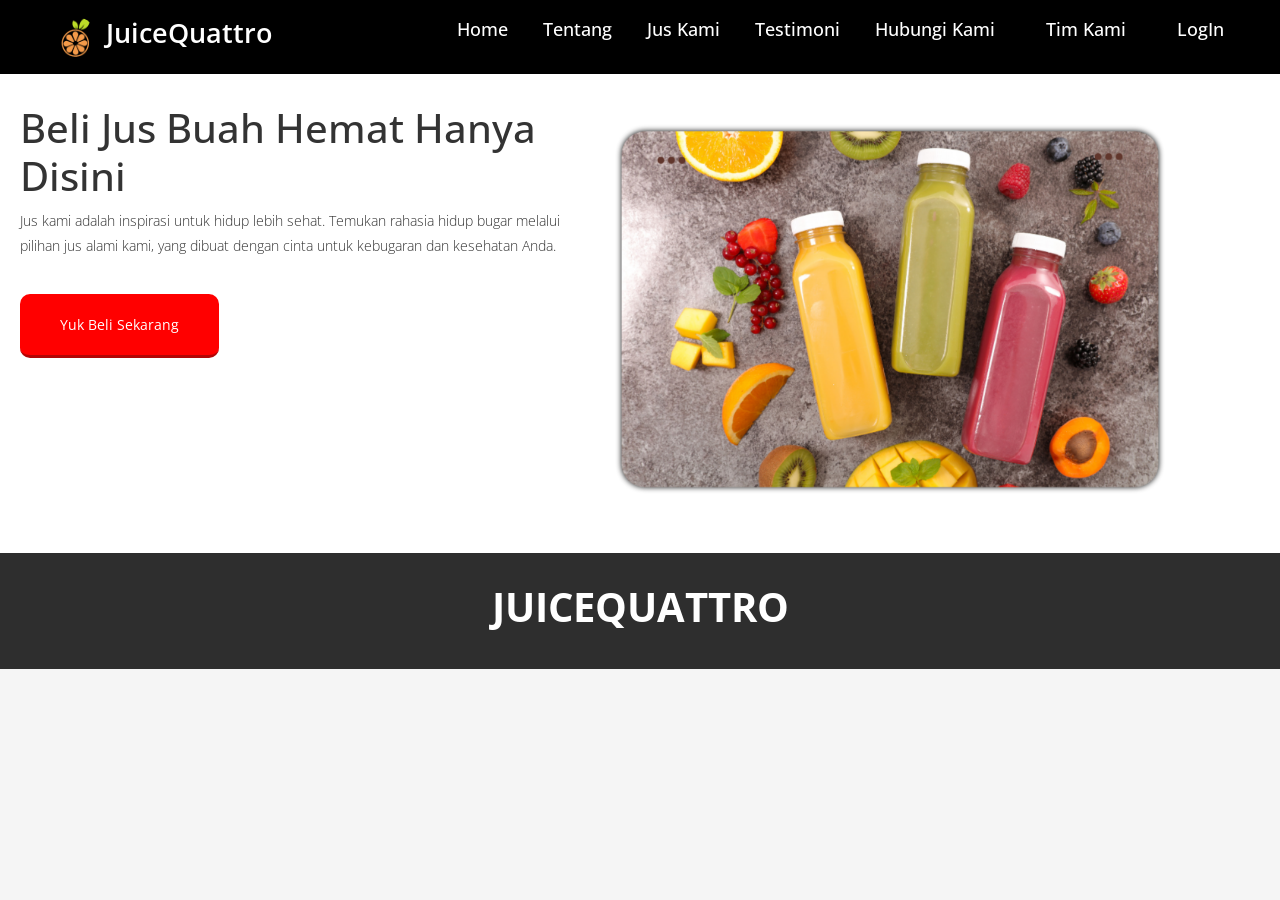
<file: index.html>
<!DOCTYPE html>
<html lang="en">
<head>
    <meta charset="UTF-8">
    <meta name="viewport" content="width=device-width, initial-scale=1.0">
    <title>Juicequattro</title>
    
    
    
    <!-- Google Fonts Link For Icons -->
    <link rel="stylesheet" href="https://fonts.googleapis.com/css2?family=Material+Symbols+Rounded:opsz,wght,FILL,GRAD@48,400,0,0">
    <link rel="stylesheet" href="style.css">
    <script src="script.js" defer></script>
    
    
    
    <link href="https://fonts.googleapis.com/css2?family=Merriweather:wght@300;400;700;900&display=swap" rel="stylesheet">
    <link rel="stylesheet" href="css/styles.css">
  <!-- slider stylesheet -->
  <link rel="stylesheet" type="text/css" href="https://cdnjs.cloudflare.com/ajax/libs/OwlCarousel2/2.1.3/assets/owl.carousel.min.css" />

  <!-- bootstrap core css -->
  <link rel="stylesheet" type="text/css" href="css/bootstrap.css" />

  <!-- fonts style -->
  <link href="https://fonts.googleapis.com/css?family=Baloo+Chettan|Dosis:400,600,700|Poppins:400,600,700&display=swap" rel="stylesheet" />
  <link href="css/style.css" rel="stylesheet" />
  <!-- responsive style -->
  <link href="css/responsive.css" rel="stylesheet" />
  
</head>
<body>
    <header>
        <nav class="navbar">
            <span class="hamburger-btn material-symbols-rounded">menu</span>
            <a href="#" class="logo">
                <img src="images/logo.png " alt="logo">
                <h2>JuiceQuattro</h2>
            </a>
            <ul class="links">
                <span class="close-btn material-symbols-rounded">close</span>
                <li><a href="index.html">Home</a></li>
                <li><a href="about.html">Tentang</a></li>
                <li><a href="juskami.html">Jus Kami</a></li>
                <li><a href="testimonial.html">Testimoni</a></li>
                <li><a href="hubungikami.html">Hubungi Kami</a></li>
                <li class="nav-item">
                  <a class="nav-link" href="tim.html">Tim Kami</a>
                  <li><a href="login.html">LogIn</a></li>
                </li>
            </ul>
            
        </nav>
    </header>

    <!-- Hero -->
    <div class="hero">
        <div class="wrapper">
            <div class="hero-text">
                <h2>Beli Jus Buah Hemat Hanya Disini</h2>
                <p>Jus kami adalah inspirasi untuk hidup lebih sehat. Temukan rahasia hidup bugar melalui pilihan jus alami kami, yang dibuat dengan cinta untuk kebugaran dan kesehatan Anda.</p>
                <a href="juskami.html">Yuk Beli Sekarang</a>
            </div>
            <div class="hero-image">
                <img src="images/about-img2.jpg" alt="">
            </div>
        </div>
    </div>
    <!-- End Hero -->    
    
    <!-- info section -->
  <section class="info_section layout_padding">
    <div class="container">
      <div class="info_logo">
        <h2>
          JuiceQuattro
        </h2>
      </div>
      <div class="info_contact">
  </section>

    <div class="form-popup">
        <span class="close-btn material-symbols-rounded">close</span>
    </div>
    
    
</body>
</html>
</file>
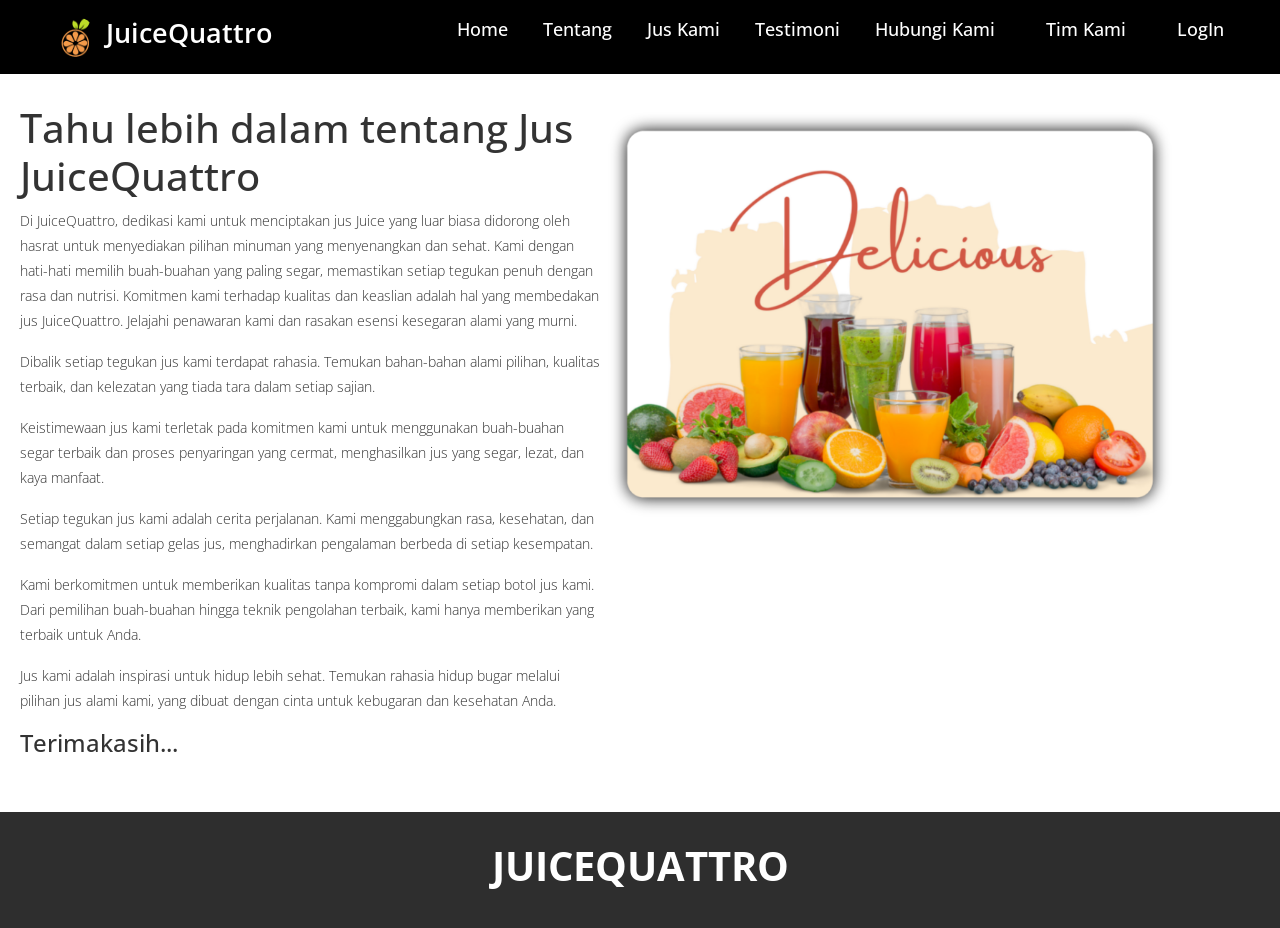
<file: about.html>
<!DOCTYPE html>
<html lang="en">
<head>
    <meta charset="UTF-8">
    <meta name="viewport" content="width=device-width, initial-scale=1.0">
    <title>Toko Jus buah Super Hemat</title>
    
    <!-- Google Fonts Link For Icons -->
    <link rel="stylesheet" href="https://fonts.googleapis.com/css2?family=Material+Symbols+Rounded:opsz,wght,FILL,GRAD@48,400,0,0">
    <link rel="stylesheet" href="style.css">
    <script src="script.js" defer></script>
    
    <link href="https://fonts.googleapis.com/css2?family=Merriweather:wght@300;400;700;900&display=swap" rel="stylesheet">
    <link rel="stylesheet" href="css/styles.css">
  <!-- slider stylesheet -->
  <link rel="stylesheet" type="text/css" href="https://cdnjs.cloudflare.com/ajax/libs/OwlCarousel2/2.1.3/assets/owl.carousel.min.css" />

  <!-- bootstrap core css -->
  <link rel="stylesheet" type="text/css" href="css/bootstrap.css" />

  <!-- fonts style -->
  <link href="https://fonts.googleapis.com/css?family=Baloo+Chettan|Dosis:400,600,700|Poppins:400,600,700&display=swap" rel="stylesheet" />
  <link href="css/style.css" rel="stylesheet" />
  <!-- responsive style -->
  <link href="css/responsive.css" rel="stylesheet" />
  
</head>
<body>
    <!-- Header -->
    <header>
        <nav class="navbar">
            <span class="hamburger-btn material-symbols-rounded">menu</span>
            <a href="#" class="logo">
                <img src="images/logo.png " alt="logo">
                <h2>JuiceQuattro</h2>
            </a>
            <ul class="links">
                <span class="close-btn material-symbols-rounded">close</span>
                <li><a href="index.html">Home</a></li>
                <li><a href="about.html">Tentang</a></li>
                <li><a href="juskami.html">Jus Kami</a></li>
                <li><a href="testimonial.html">Testimoni</a></li>
                <li><a href="hubungikami.html">Hubungi Kami</a></li>
                <li class="nav-item">
                  <a class="nav-link" href="tim.html">Tim Kami</a>
                  <li><a href="login.html">LogIn</a></li>
                </li>
            </ul>
            
        </nav>
    </header>
    <!-- Header -->
    <!-- Hero -->
    <div class="hero">
        <div class="wrapper">
            <div class="hero-text">
                <h2>Tahu lebih dalam tentang Jus JuiceQuattro</h2>
                <p>Di JuiceQuattro, dedikasi kami untuk menciptakan jus Juice yang luar biasa didorong oleh hasrat untuk menyediakan pilihan minuman yang menyenangkan dan sehat. Kami dengan hati-hati memilih buah-buahan yang paling segar, memastikan setiap tegukan penuh dengan rasa dan nutrisi. Komitmen kami terhadap kualitas dan keaslian adalah hal yang membedakan jus JuiceQuattro. Jelajahi penawaran kami dan rasakan esensi kesegaran alami yang murni.</p>
                <p>Dibalik setiap tegukan jus kami terdapat rahasia. Temukan bahan-bahan alami pilihan, kualitas terbaik, dan kelezatan yang tiada tara dalam setiap sajian.</p>            
			<p>Keistimewaan jus kami terletak pada komitmen kami untuk menggunakan buah-buahan segar terbaik dan proses penyaringan yang cermat, menghasilkan jus yang segar, lezat, dan kaya manfaat.</p>
            <p>Setiap tegukan jus kami adalah cerita perjalanan. Kami menggabungkan rasa, kesehatan, dan semangat dalam setiap gelas jus, menghadirkan pengalaman berbeda di setiap kesempatan.</p>
            <p>Kami berkomitmen untuk memberikan kualitas tanpa kompromi dalam setiap botol jus kami. Dari pemilihan buah-buahan hingga teknik pengolahan terbaik, kami hanya memberikan yang terbaik untuk Anda.</p>
            <p>Jus kami adalah inspirasi untuk hidup lebih sehat. Temukan rahasia hidup bugar melalui pilihan jus alami kami, yang dibuat dengan cinta untuk kebugaran dan kesehatan Anda.</p>
             <p><h4>Terimakasih...</h4></p>
            </div>
            <div class="hero-image">
                <img src="images/about-img.jpg" alt="">
            </div>
        </div>
    </div>
    
   
			
    <!-- info section -->
  <section class="info_section layout_padding">
    <div class="container">
      <div class="info_logo">
        <h2>
          JuiceQuattro
        </h2>
      </div>
     </div>
     
     <div class="form-popup">
        <span class="close-btn material-symbols-rounded">close</span>
    </div>
     
</body>
</html>
</file>
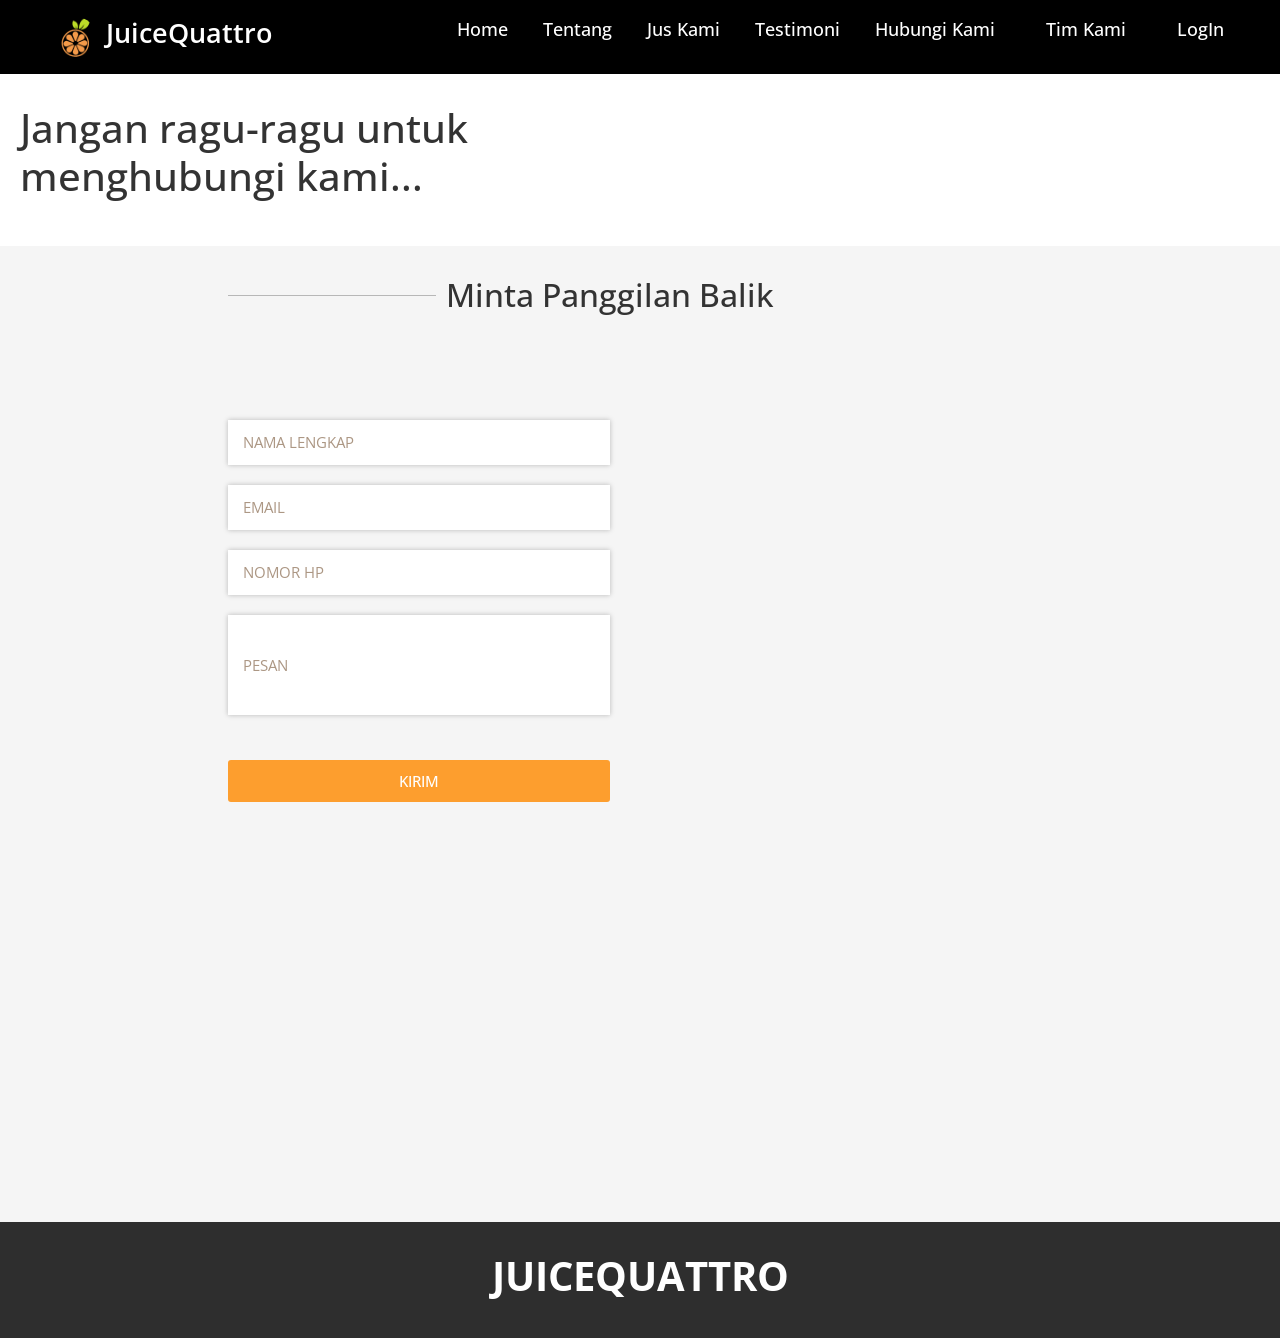
<file: hubungikami.html>
<!DOCTYPE html>
<html lang="en">
<head>
    <meta charset="UTF-8">
    <meta name="viewport" content="width=device-width, initial-scale=1.0">
    <title>Toko Jus buah Super Hemat</title>
    
    <!-- Google Fonts Link For Icons -->
    <link rel="stylesheet" href="https://fonts.googleapis.com/css2?family=Material+Symbols+Rounded:opsz,wght,FILL,GRAD@48,400,0,0">
    <link rel="stylesheet" href="style.css">
    <script src="script.js" defer></script>
    
    <link href="https://fonts.googleapis.com/css2?family=Merriweather:wght@300;400;700;900&display=swap" rel="stylesheet">
    <link rel="stylesheet" href="css/styles.css">
  <!-- slider stylesheet -->
  <link rel="stylesheet" type="text/css" href="https://cdnjs.cloudflare.com/ajax/libs/OwlCarousel2/2.1.3/assets/owl.carousel.min.css" />

  <!-- bootstrap core css -->
  <link rel="stylesheet" type="text/css" href="css/bootstrap.css" />

  <!-- fonts style -->
  <link href="https://fonts.googleapis.com/css?family=Baloo+Chettan|Dosis:400,600,700|Poppins:400,600,700&display=swap" rel="stylesheet" />
  <link href="css/style.css" rel="stylesheet" />
  <!-- responsive style -->
  <link href="css/responsive.css" rel="stylesheet" />
  
</head>
<body>
    <!-- Header -->
    <header>
        <nav class="navbar">
            <span class="hamburger-btn material-symbols-rounded">menu</span>
            <a href="#" class="logo">
                <img src="images/logo.png " alt="logo">
                <h2>JuiceQuattro</h2>
            </a>
            <ul class="links">
                <span class="close-btn material-symbols-rounded">close</span>
                <li><a href="index.html">Home</a></li>
                <li><a href="about.html">Tentang</a></li>
                <li><a href="juskami.html">Jus Kami</a></li>
                <li><a href="testimonial.html">Testimoni</a></li>
                <li><a href="hubungikami.html">Hubungi Kami</a></li>
                <li class="nav-item">
                  <a class="nav-link" href="tim.html">Tim Kami</a>
                  <li><a href="login.html">LogIn</a></li>
                </li>
            </ul>
            
        </nav>
    </header>
    <!-- Header -->
    <!-- Hero -->
    <div class="hero">
        <div class="wrapper">
            <div class="hero-text">
                <h2>Jangan ragu-ragu untuk menghubungi kami...</h2>

            </div>
        </div>
    </div>
    <!-- End Hero -->    
  <!-- contact section -->
  <section class="contact_section layout_padding">
    <div class="container-fluid">
      <div class="row">
        <div class="offset-lg-2 col-md-10 offset-md-1">
          <div class="heading_container">
            <hr>
            <h2>
              Minta Panggilan Balik
            </h2>
          </div>
        </div>
      </div>

      <div class="layout_padding2-top">
        <div class="row">
          <div class="col-lg-4 offset-lg-2 col-md-5 offset-md-1">
            <form action="">
              <div class="contact_form-container">
                <div>
                  <div>
                    <input type="text" placeholder="Nama Lengkap" />
                  </div>
                  <div>
                    <input type="email" placeholder="Email" />
                  </div>
                  <div>
                    <input type="text" placeholder="Nomor HP" />
                  </div>
                  <div>
                    <input type="text" class="message_input" placeholder="Pesan" />
                  </div>
                  
                    <button type="submit">
                      Kirim
                    </button>
                  </div>
                </div>
              </div>
            </form>
          </div>
          <div class="col-md-6 px-0">
            <div class="map_container">
              <div class="map-responsive">
                <iframe src="https://www.google.com/maps/embed/v1/place?key=AIzaSyAbLHcTdqG1ghdbXNpt-g42yH7xBcWUC14&q=Universitas+Klabat" width="600" height="300" frameborder="0" style="border:0; width: 100%; height:100%" allowfullscreen></iframe>
              </div>
            </div>
          </div>
        </div>
      </div>
    </div>
  </section>
  <!-- end contact section -->
  
    <!-- info section -->
  <section class="info_section layout_padding">
    <div class="container">
      <div class="info_logo">
        <h2>
          JuiceQuattro
        </h2>
      </div>
     </div>
     
     
     <div class="form-popup">
        <span class="close-btn material-symbols-rounded">close</span>
    </div>

</body>
</html>
</file>
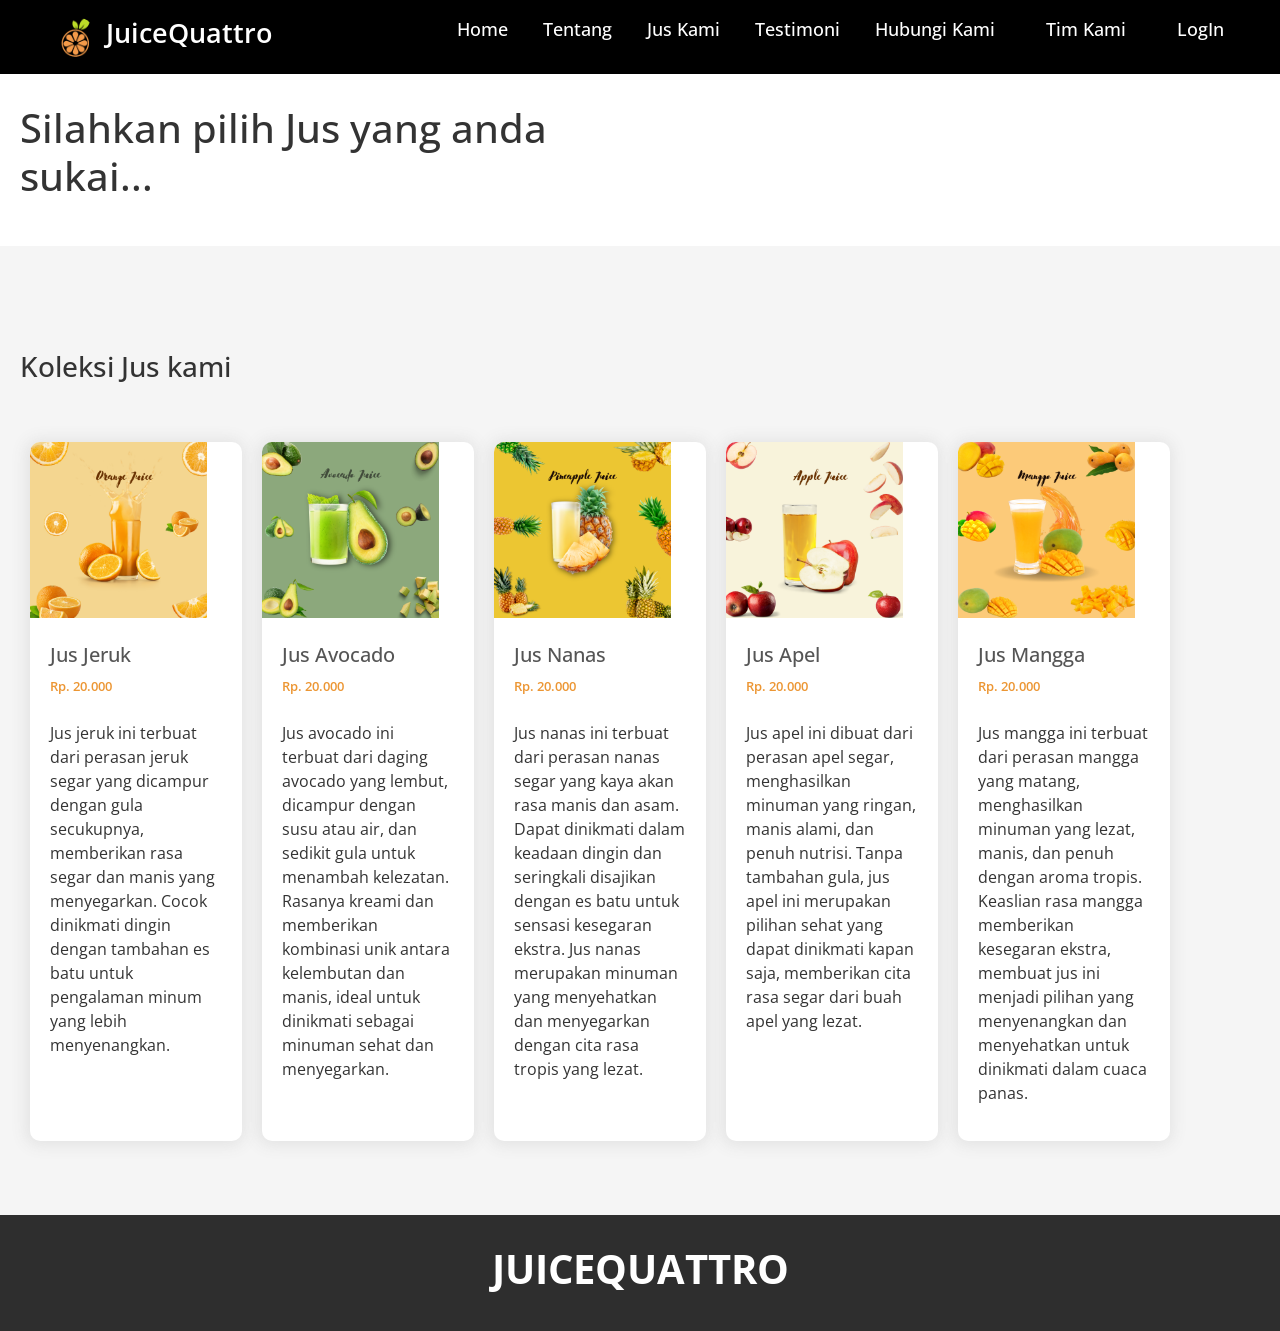
<file: juskami.html>
<!DOCTYPE html>
<html lang="en">
<head>
    <meta charset="UTF-8">
    <meta name="viewport" content="width=device-width, initial-scale=1.0">
    <title>Toko Jus buah Super Hemat</title>
    
    <!-- Google Fonts Link For Icons -->
    <link rel="stylesheet" href="https://fonts.googleapis.com/css2?family=Material+Symbols+Rounded:opsz,wght,FILL,GRAD@48,400,0,0">
    <link rel="stylesheet" href="style.css">
    <script src="script.js" defer></script>
    
    <link href="https://fonts.googleapis.com/css2?family=Merriweather:wght@300;400;700;900&display=swap" rel="stylesheet">
    <link rel="stylesheet" href="css/styles.css">
  <!-- slider stylesheet -->
  <link rel="stylesheet" type="text/css" href="https://cdnjs.cloudflare.com/ajax/libs/OwlCarousel2/2.1.3/assets/owl.carousel.min.css" />

  <!-- bootstrap core css -->
  <link rel="stylesheet" type="text/css" href="css/bootstrap.css" />

  <!-- fonts style -->
  <link href="https://fonts.googleapis.com/css?family=Baloo+Chettan|Dosis:400,600,700|Poppins:400,600,700&display=swap" rel="stylesheet" />
  <link href="css/style.css" rel="stylesheet" />
  <!-- responsive style -->
  <link href="css/responsive.css" rel="stylesheet" />
  
</head>
<body>
    <!-- Header -->
    <header>
        <nav class="navbar">
            <span class="hamburger-btn material-symbols-rounded">menu</span>
            <a href="#" class="logo">
                <img src="images/logo.png " alt="logo">
                <h2>JuiceQuattro</h2>
            </a>
            <ul class="links">
                <span class="close-btn material-symbols-rounded">close</span>
                <li><a href="index.html">Home</a></li>
                <li><a href="about.html">Tentang</a></li>
                <li><a href="juskami.html">Jus Kami</a></li>
                <li><a href="testimonial.html">Testimoni</a></li>
                <li><a href="hubungikami.html">Hubungi Kami</a></li>
                <li class="nav-item">
                  <a class="nav-link" href="tim.html">Tim Kami</a>
                  <li><a href="login.html">LogIn</a></li>
                </li>
            </ul>
            
        </nav>
    </header>
    <!-- Header -->
    <!-- Hero -->
    <div class="hero">
        <div class="wrapper">
            <div class="hero-text">
                <h2>Silahkan pilih Jus yang anda sukai...</h2>

            </div>
        </div>
    </div>
    <!-- End Hero -->    
    <!-- Catalog -->
    <div class="catalog">
        <div class="wrapper">
            <h3>Koleksi Jus kami</h3>
        </div>
        <div class="wrapper">
            <div class="catalog-item">
                <img src="images/f-1.jpg" alt="">
                <div class="desc">
                    <div class="title">
                        <h5>Jus Jeruk</h5>
                    </div>
                    <div class="price">
                        Rp. 20.000
                    </div>
                    <p></br>Jus jeruk ini terbuat dari perasan jeruk segar yang dicampur dengan gula secukupnya, memberikan rasa segar dan manis yang menyegarkan. Cocok dinikmati dingin dengan tambahan es batu untuk pengalaman minum yang lebih menyenangkan.</p>
                </div>
                
            </div>
            <div class="catalog-item">
                <img src="images/f-2.jpg" alt="">
                <div class="desc">
                    <div class="title">
                        <h5>Jus Avocado</h5>
                    </div>
                    <div class="price">
                        Rp. 20.000
                    </div>
                    <p></br>Jus avocado ini terbuat dari daging avocado yang lembut, dicampur dengan susu atau air, dan sedikit gula untuk menambah kelezatan. Rasanya kreami dan memberikan kombinasi unik antara kelembutan dan manis, ideal untuk dinikmati sebagai minuman sehat dan menyegarkan.</p>
                </div>
                
            </div>
            <div class="catalog-item">
                <img src="images/f-3.jpg" alt="">
                <div class="desc">
                    <div class="title">
                        <h5>Jus Nanas</h5>
                    </div>
                    <div class="price">
                        Rp. 20.000
                    </div>
                    <p></br>Jus nanas ini terbuat dari perasan nanas segar yang kaya akan rasa manis dan asam. Dapat dinikmati dalam keadaan dingin dan seringkali disajikan dengan es batu untuk sensasi kesegaran ekstra. Jus nanas merupakan minuman yang menyehatkan dan menyegarkan dengan cita rasa tropis yang lezat.</p>
                </div>
                
            </div>
            <div class="catalog-item">
                <img src="images/f-4.jpg" alt="">
                <div class="desc">
                    <div class="title">
                        <h5>Jus Apel</h5>
                    </div>
                    <div class="price">
                        Rp. 20.000
                    </div>
                    <p></br>Jus apel ini dibuat dari perasan apel segar, menghasilkan minuman yang ringan, manis alami, dan penuh nutrisi. Tanpa tambahan gula, jus apel ini merupakan pilihan sehat yang dapat dinikmati kapan saja, memberikan cita rasa segar dari buah apel yang lezat.</p>
                </div>
                
            </div>
            <div class="catalog-item">
                <img src="images/f-5.jpg" alt="">
                <div class="desc">
                    <div class="title">
                        <h5>Jus Mangga</h5>
                    </div>
                    <div class="price">
                        Rp. 20.000
                    </div>
                    <p></br>Jus mangga ini terbuat dari perasan mangga yang matang, menghasilkan minuman yang lezat, manis, dan penuh dengan aroma tropis. Keaslian rasa mangga memberikan kesegaran ekstra, membuat jus ini menjadi pilihan yang menyenangkan dan menyehatkan untuk dinikmati dalam cuaca panas.</p>
                </div>
                
            </div>
        </div>
    </div>
    <!-- info section -->
  <section class="info_section layout_padding">
    <div class="container">
      <div class="info_logo">
        <h2>
          JuiceQuattro
        </h2>
      </div>
     </div>
     
     <div class="form-popup">
        <span class="close-btn material-symbols-rounded">close</span>
    </div>
    


</body>
</html>
</file>
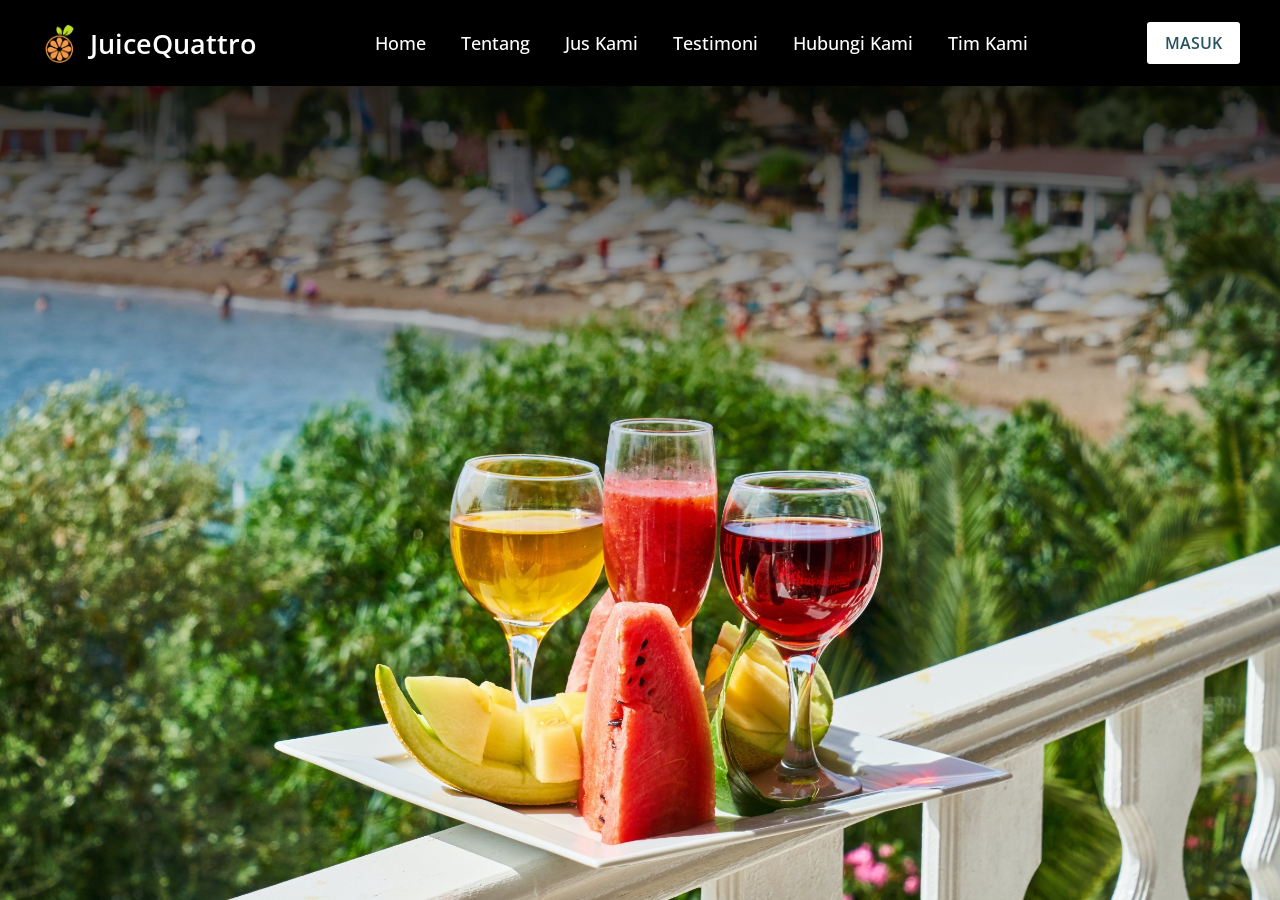
<file: login.html>
<!DOCTYPE html>
<html lang="en">
<head>
    <meta charset="UTF-8">
    <meta name="viewport" content="width=device-width, initial-scale=1.0">
    <title>Toko Jus buah Super Hemat</title>
    <!-- Google Fonts Link For Icons -->
    <link rel="stylesheet" href="https://fonts.googleapis.com/css2?family=Material+Symbols+Rounded:opsz,wght,FILL,GRAD@48,400,0,0">
    <link rel="stylesheet" href="style.css">
    <script src="script.js" defer></script>
</head>
<body>
    <header>
        <nav class="navbar">
            <span class="hamburger-btn material-symbols-rounded">menu</span>
            <a href="#" class="logo">
                <img src="images/logo.png " alt="logo">
                <h2>JuiceQuattro</h2>
            </a>
            <ul class="links">
                <span class="close-btn material-symbols-rounded">close</span>
                <li><a href="index.html">Home</a></li>
                <li><a href="about.html">Tentang</a></li>
                <li><a href="juskami.html">Jus Kami</a></li>
                <li><a href="testimonial.html">Testimoni</a></li>
                <li><a href="hubungikami.html">Hubungi Kami</a></li>
                <li class="nav-item">
                  <a class="nav-link" href="tim.html">Tim Kami</a>
                </li>
            </ul>
            <button class="login-btn">MASUK</button>
        </nav>
    </header>

    <div class="blur-bg-overlay"></div>
    <div class="form-popup">
        <span class="close-btn material-symbols-rounded">close</span>
        <div class="form-box login">
            <div class="form-details">
                <h2>Selamat datang kembali</h2>
                <p>Silakan masuk menggunakan informasi pribadi Anda untuk tetap terhubung dengan kami.</p>
            </div>
            <div class="form-content">
                <h2>MASUK</h2>
                <form action="#">
                    <div class="input-field">
                        <input type="text" required>
                        <label>Email</label>
                    </div>
                    <div class="input-field">
                        <input type="password" required>
                        <label>Kata sandi</label>
                    </div>
                    <a href="#" class="forgot-pass-link">Lupa Kata Sandi?</a>
                    <button type="submit">Masuk</button>
                </form>
                <div class="bottom-link">
                    Tidak memiliki akun?
                    <a href="#" id="signup-link">Daftar</a>
                </div>
            </div>
        </div>
        <div class="form-box signup">
            <div class="form-details">
                <h2>Buat Akun</h2>
                <p>Untuk menjadi bagian dari komunitas kami, silakan mendaftar menggunakan informasi pribadi Anda.</p>
            </div>
            <div class="form-content">
                <h2>DAFTAR</h2>
                <form action="#">
                    <div class="input-field">
                        <input type="text" required>
                        <label>Masukan Email Anda</label>
                    </div>
                    <div class="input-field">
                        <input type="password" required>
                        <label>Buat Kata sandi</label>
                    </div>
                    <div class="policy-text">
                        <input type="checkbox" id="policy">
                        <label for="policy">
                            Saya setuju
                            <a href="#" class="option">Syarat & Ketentuan</a>
                        </label>
                    </div>
                    <button type="submit">Daftar</button>
                </form>
                <div class="bottom-link">
                    Sudah mempunyai Akun? 
                    <a href="#" id="login-link">Masuk</a>
                </div>
            </div>
        </div>
    </div>
</body>
</html>
</file>
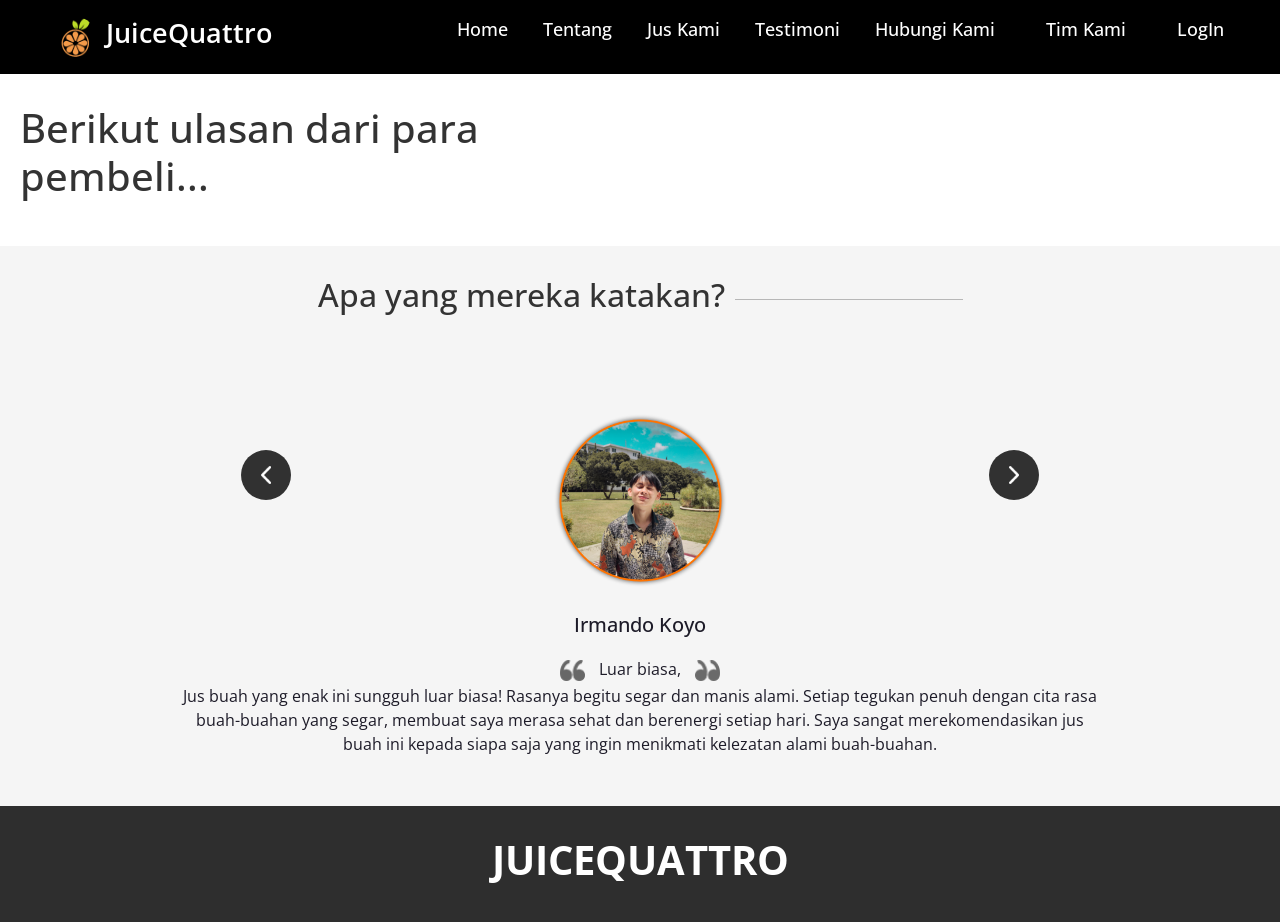
<file: testimonial.html>
<!DOCTYPE html>
<html>

<head>
  <!-- Basic -->
  <meta charset="utf-8" />
  <meta http-equiv="X-UA-Compatible" content="IE=edge" />
  <!-- Mobile Metas -->
  <meta name="viewport" content="width=device-width, initial-scale=1, shrink-to-fit=no" />
  <!-- Site Metas -->
  <meta name="keywords" content="" />
  <meta name="description" content="" />
  <meta name="author" content="" />

    <title>Toko Jus buah Super Hemat</title>
    
    
    <!-- Google Fonts Link For Icons -->
    <link rel="stylesheet" href="https://fonts.googleapis.com/css2?family=Material+Symbols+Rounded:opsz,wght,FILL,GRAD@48,400,0,0">
    <link rel="stylesheet" href="style.css">
    <script src="script.js" defer></script>
    
    
    <link href="https://fonts.googleapis.com/css2?family=Merriweather:wght@300;400;700;900&display=swap" rel="stylesheet">
    <link rel="stylesheet" href="css/styles.css">
  <!-- slider stylesheet -->
  <link rel="stylesheet" type="text/css" href="https://cdnjs.cloudflare.com/ajax/libs/OwlCarousel2/2.1.3/assets/owl.carousel.min.css" />

  <!-- bootstrap core css -->
  <link rel="stylesheet" type="text/css" href="css/bootstrap.css" />

  <!-- fonts style -->
  <link href="https://fonts.googleapis.com/css?family=Baloo+Chettan|Dosis:400,600,700|Poppins:400,600,700&display=swap" rel="stylesheet" />
  <link href="css/style.css" rel="stylesheet" />
  <!-- responsive style -->
  <link href="css/responsive.css" rel="stylesheet" />





</head>
<body>
    <!-- Header -->
    <header>
        <nav class="navbar">
            <span class="hamburger-btn material-symbols-rounded">menu</span>
            <a href="#" class="logo">
                <img src="images/logo.png " alt="logo">
                <h2>JuiceQuattro</h2>
            </a>
            <ul class="links">
                <span class="close-btn material-symbols-rounded">close</span>
                <li><a href="index.html">Home</a></li>
                <li><a href="about.html">Tentang</a></li>
                <li><a href="juskami.html">Jus Kami</a></li>
                <li><a href="testimonial.html">Testimoni</a></li>
                <li><a href="hubungikami.html">Hubungi Kami</a></li>
                <li class="nav-item">
                  <a class="nav-link" href="tim.html">Tim Kami</a>
                  <li><a href="login.html">LogIn</a></li>
                </li>
            </ul>
            
        </nav>
    </header>
    <!-- Header -->
    <!-- Hero -->
    <div class="hero">
        <div class="wrapper">
            <div class="hero-text">
                <h2>Berikut ulasan dari para pembeli...</h2>

            </div>
        </div>
    </div>
    <!-- End Hero -->
  <!-- client section -->

  <section class="client_section layout_padding">
    <div class="container ">
      <div class="heading_container">
        <h2>
          Apa yang mereka katakan?
        </h2>
        <hr>
      </div>
      <div id="carouselExample2Controls" class="carousel slide" data-ride="carousel">
        <div class="carousel-inner">
          <div class="carousel-item active">
            <div class="client_container layout_padding-top">
              <div class="img-box">
                <img src="images/client-img.png" alt="">
              </div>
              <div class="detail-box">
                <h5>
                  Irmando Koyo
                </h5>
                <p>
                  <img src="images/left-quote.png" alt="">
                  <span>
                    Luar biasa,
                  </span>
                  <img src="images/right-quote.png" alt=""> <br>
                  Jus buah yang enak ini sungguh luar biasa! Rasanya begitu segar dan manis alami. Setiap tegukan penuh dengan cita rasa buah-buahan yang segar, membuat saya merasa sehat dan berenergi setiap hari. Saya sangat merekomendasikan jus buah ini kepada siapa saja yang ingin menikmati kelezatan alami buah-buahan.
                </p>
              </div>
            </div>
          </div>
          <div class="carousel-item">
            <div class="client_container layout_padding-top">
              <div class="img-box">
                <img src="images/client-img2.png" alt="">
              </div>
              <div class="detail-box">
                <h5>
                  Clifford Noya
                </h5>
                <p>
                  <img src="images/left-quote.png" alt="">
                  <span>
                    Saya terkesan,
                  </span>
                  <img src="images/right-quote.png" alt=""> <br>
                 Saya baru saja mencoba jus buah ini dan saya benar-benar terkesan. Rasanya begitu autentik, seperti meminum buah-buahan langsung dari pohonnya. Jus ini juga terasa begitu menyegarkan, membuatnya menjadi pilihan terbaik untuk memulai pagi saya. Saya akan terus membeli jus buah ini!
                </p>
              </div>
            </div>
          </div>
                    <div class="carousel-item">
            <div class="client_container layout_padding-top">
              <div class="img-box">
                <img src="images/client-img3.png" alt="">
              </div>
              <div class="detail-box">
                <h5>
                  Relin Taebenu
                </h5>
                <p>
                  <img src="images/left-quote.png" alt="">
                  <span>
                    Pilihan terbaik,
                  </span>
                  <img src="images/right-quote.png" alt=""> <br>
                  Jus buah ini adalah pilihan terbaik bagi mereka yang peduli akan kesehatan. Rasanya tidak hanya lezat, tetapi juga penuh dengan nutrisi alami. Saya merasa lebih sehat dan bersemangat setiap hari sejak mulai mengonsumsi jus buah ini secara teratur. Sangat direkomendasikan!
                </p>
              </div>
            </div>
          </div>
                    <div class="carousel-item">
            <div class="client_container layout_padding-top">
              <div class="img-box">
                <img src="images/client-img4.png" alt="">
              </div>
              <div class="detail-box">
                <h5>
                  Brilliant Tumbel
                </h5>
                <p>
                  <img src="images/left-quote.png" alt="">
                  <span>
                    Pesta buah-btuahan,
                  </span>
                  <img src="images/right-quote.png" alt=""> <br>
                  Rasanya seperti pesta buah-buahan di setiap tegukan! Jus buah ini menggabungkan berbagai buah-buahan dengan sempurna untuk menciptakan rasa yang luar biasa. Saya tidak pernah bosan dengan rasanya yang segar dan manis. Ini adalah jus buah terbaik yang pernah saya coba!
                </p>
              </div>
            </div>
          </div>
          <div class="carousel-item">
            <div class="client_container layout_padding-top">
              <div class="img-box">
                <img src="images/client-img5.png" alt="">
              </div>
              <div class="detail-box">
                <h5>
                  Riska Banga Sulu
                </h5>
                <p>
                  <img src="images/left-quote.png" alt="">
                  <span>
                    Alami dan sehat,
                  </span>
                  <img src="images/right-quote.png" alt=""> <br>
                  Saya sangat menyukai jus buah ini karena rasanya yang alami dan bebas dari tambahan gula. Ini adalah pilihan terbaik untuk mereka yang ingin menikmati kelezatan buah-buahan tanpa khawatir akan kandungan gula berlebih. Saya sudah mencoba banyak jus buah, dan ini benar-benar yang terbaik dalam hal rasa dan kesehatan.
                </p>
              </div>
            </div>
          </div>
        </div>
        <a class="carousel-control-prev" href="#carouselExample2Controls" role="button" data-slide="prev">
          <span class="sr-only">Previous</span>
        </a>
        <a class="carousel-control-next" href="#carouselExample2Controls" role="button" data-slide="next">
          <span class="sr-only">Next</span>
        </a>
      </div>

    </div>
  </section>

  <!-- end client section -->  

    <!-- info section -->
  <section class="info_section layout_padding">
    <div class="container">
      <div class="info_logo">
        <h2>
          JuiceQuattro
        </h2>
      </div>
     </div>
   </section>
   
   <div class="form-popup">
        <span class="close-btn material-symbols-rounded">close</span>
    </div>
     
  <script type="text/javascript" src="js/jquery-3.4.1.min.js"></script>
  <script type="text/javascript" src="js/bootstrap.js"></script>
  <script type="text/javascript" src="js/custom.js"></script>
  

</body>
</html>
</file>
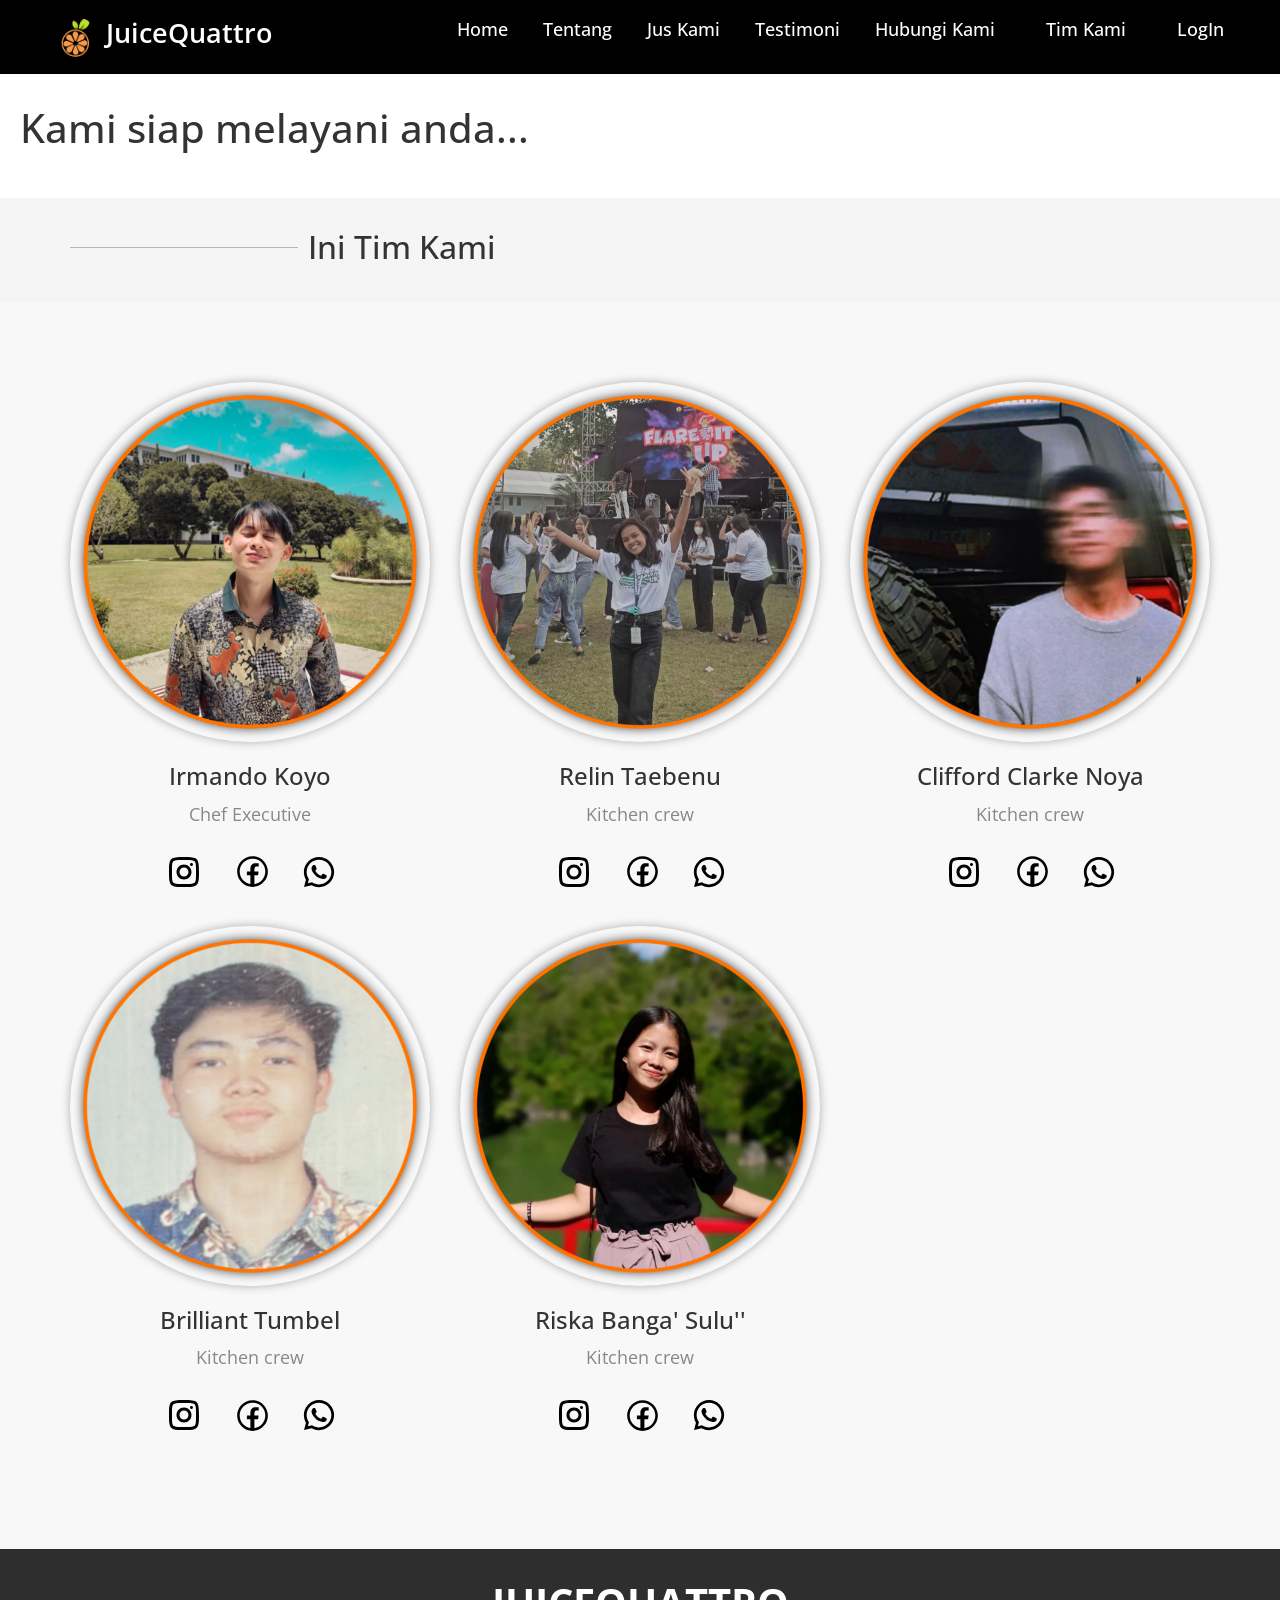
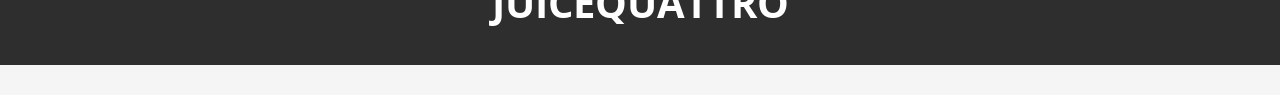
<file: tim.html>
<!DOCTYPE html>
<html lang="en">
<head>
    <meta charset="UTF-8">
    <meta name="viewport" content="width=device-width, initial-scale=1.0">
    <title>Toko Jus buah Super Hemat</title>
    
    <link rel="stylesheet" href="https://fonts.googleapis.com/css2?family=Material+Symbols+Rounded:opsz,wght,FILL,GRAD@48,400,0,0">    
    <link rel="stylesheet" href="style.css">
    <script src="script.js" defer></script>
    
    
    <link href="https://fonts.googleapis.com/css2?family=Merriweather:wght@300;400;700;900&display=swap" rel="stylesheet">
    <link rel="stylesheet" href="css/styles.css">
  <!-- slider stylesheet -->
  <link rel="stylesheet" type="text/css" href="https://cdnjs.cloudflare.com/ajax/libs/OwlCarousel2/2.1.3/assets/owl.carousel.min.css" />

  <!-- bootstrap core css -->
  <link rel="stylesheet" type="text/css" href="css/bootstrap.css" />

  <!-- fonts style -->
  <link href="https://fonts.googleapis.com/css?family=Baloo+Chettan|Dosis:400,600,700|Poppins:400,600,700&display=swap" rel="stylesheet" />
  <link href="css/style.css" rel="stylesheet" />
  <link href="css/team.css" rel="stylesheet" />
  <!-- responsive style -->
  <link href="css/responsive.css" rel="stylesheet" />
  
</head>

<body>
    
    <header>
        <nav class="navbar">
            <span class="hamburger-btn material-symbols-rounded">menu</span>
            <a href="#" class="logo">
                <img src="images/logo.png " alt="logo">
                <h2>JuiceQuattro</h2>
            </a>
            <ul class="links">
                <span class="close-btn material-symbols-rounded">close</span>
                <li><a href="index.html">Home</a></li>
                <li><a href="about.html">Tentang</a></li>
                <li><a href="juskami.html">Jus Kami</a></li>
                <li><a href="testimonial.html">Testimoni</a></li>
                <li><a href="hubungikami.html">Hubungi Kami</a></li>
                <li class="nav-item">
                  <a class="nav-link" href="tim.html">Tim Kami</a>
                  <li><a href="login.html">LogIn</a></li>
                </li>
            </ul>
            
        </nav>
    </header>
    
    <!-- Hero -->
    <div class="hero">
        <div class="wrapper">
            <div class="hero-text">
                <h2>Kami siap melayani anda...</h2>
                
            </div>

            </div>
            
        </div>
    </div>
    <!-- End Hero -->    
  <!-- end nav section -->
  
<section class="fruit_section layout_padding">
    <div class="container">
      <div class="heading_container">
        <hr>
        <h2>
          Ini Tim Kami
        </h2>
      </div>
    </div>
<section class="team_section layout_padding">
  <div class="container">
    <div class="row">
      <!-- Tim anggota 1 -->
      <div class="col-md-4">
        <div class="team_member">
          <img src="images/client-img.png" alt="Foto Anggota 1">
          <div class="member_info">
            <h3>Irmando Koyo</h3>
            <p>Chef Executive</p>
            <!-- Tautan ke sosial media Anggota 1 -->
            <div class="social_media">
              <a href="https://instagram.com/irmandokoyo?igshid=YTQwZjQ0NmI0OA=="><svg xmlns="http://www.w3.org/2000/svg" x="0px" y="0px" width="48" height="48" viewBox="0 0 64 64">
<path d="M 31.820312 12 C 13.439312 12 12 13.439312 12 31.820312 L 12 32.179688 C 12 50.560688 13.439312 52 31.820312 52 L 32.179688 52 C 50.560688 52 52 50.560688 52 32.179688 L 52 32 C 52 13.452 50.548 12 32 12 L 31.820312 12 z M 28 16 L 36 16 C 47.129 16 48 16.871 48 28 L 48 36 C 48 47.129 47.129 48 36 48 L 28 48 C 16.871 48 16 47.129 16 36 L 16 28 C 16 16.871 16.871 16 28 16 z M 41.994141 20 C 40.889141 20.003 39.997 20.900859 40 22.005859 C 40.003 23.110859 40.900859 24.003 42.005859 24 C 43.110859 23.997 44.003 23.099141 44 21.994141 C 43.997 20.889141 43.099141 19.997 41.994141 20 z M 31.976562 22 C 26.454563 22.013 21.987 26.501437 22 32.023438 C 22.013 37.545437 26.501437 42.013 32.023438 42 C 37.545437 41.987 42.013 37.498562 42 31.976562 C 41.987 26.454563 37.498562 21.987 31.976562 22 z M 31.986328 26 C 35.299328 25.992 37.992 28.673328 38 31.986328 C 38.007 35.299328 35.326672 37.992 32.013672 38 C 28.700672 38.008 26.008 35.327672 26 32.013672 C 25.992 28.700672 28.673328 26.008 31.986328 26 z"></path>
</svg></a>
              <a href="https://www.facebook.com/irmandokoyo?mibextid=ZbWKwL"><svg xmlns="http://www.w3.org/2000/svg" x="0px" y="0px" width="41" height="41" viewBox="0 0 32 32">
<path d="M 16 4 C 9.3844276 4 4 9.3844276 4 16 C 4 22.615572 9.3844276 28 16 28 C 22.615572 28 28 22.615572 28 16 C 28 9.3844276 22.615572 4 16 4 z M 16 6 C 21.534692 6 26 10.465308 26 16 C 26 21.027386 22.311682 25.161277 17.488281 25.878906 L 17.488281 18.916016 L 20.335938 18.916016 L 20.783203 16.023438 L 17.488281 16.023438 L 17.488281 14.443359 C 17.488281 13.242359 17.882859 12.175781 19.005859 12.175781 L 20.810547 12.175781 L 20.810547 9.6523438 C 20.493547 9.6093438 19.822688 9.515625 18.554688 9.515625 C 15.906688 9.515625 14.355469 10.913609 14.355469 14.099609 L 14.355469 16.023438 L 11.632812 16.023438 L 11.632812 18.916016 L 14.355469 18.916016 L 14.355469 25.853516 C 9.6088556 25.070647 6 20.973047 6 16 C 6 10.465308 10.465308 6 16 6 z"></path>
</svg></a>
              <a href="https://wa.me/6281343901422"><svg xmlns="http://www.w3.org/2000/svg" x="0px" y="0px" width="44" height="44" viewBox="0 0 64 64">
<path d="M 32 10 C 19.85 10 10 19.85 10 32 C 10 36.065 11.10725 39.869719 13.03125 43.136719 L 10.214844 53.683594 L 21.277344 51.208984 C 24.450344 52.983984 28.106 54 32 54 C 44.15 54 54 44.15 54 32 C 54 19.85 44.15 10 32 10 z M 32 14 C 41.941 14 50 22.059 50 32 C 50 41.941 41.941 50 32 50 C 28.269 50 24.803687 48.864875 21.929688 46.921875 L 15.791016 48.294922 L 17.353516 42.439453 C 15.250516 39.493453 14 35.896 14 32 C 14 22.059 22.059 14 32 14 z M 24.472656 21.736328 C 24.105656 21.736328 23.515672 21.871969 23.013672 22.417969 C 22.520672 22.964969 21.113281 24.278844 21.113281 26.964844 C 21.113281 29.640844 23.057078 32.23675 23.330078 32.59375 C 23.603078 32.96075 27.100531 38.639266 32.644531 40.822266 C 37.240531 42.632266 38.179547 42.273688 39.185547 42.179688 C 40.183547 42.093688 42.408328 40.866703 42.861328 39.595703 C 43.313328 38.323703 43.312875 37.232906 43.171875 37.003906 C 43.034875 36.781906 42.676859 36.644094 42.130859 36.371094 C 41.584859 36.097094 38.906297 34.777656 38.404297 34.597656 C 37.909297 34.417656 37.542547 34.323141 37.185547 34.869141 C 36.818547 35.415141 35.778125 36.643953 35.453125 37.001953 C 35.138125 37.368953 34.823344 37.411672 34.277344 37.138672 C 33.731344 36.865672 31.975531 36.292594 29.894531 34.433594 C 28.275531 32.992594 27.182188 31.208063 26.867188 30.664062 C 26.551188 30.119062 26.832469 29.821828 27.105469 29.548828 C 27.353469 29.310828 27.652781 28.916563 27.925781 28.601562 C 28.189781 28.277563 28.282891 28.056453 28.462891 27.689453 C 28.651891 27.332453 28.555922 27.007375 28.419922 26.734375 C 28.284922 26.460375 27.226234 23.765406 26.740234 22.691406 C 26.332234 21.787406 25.905672 21.760953 25.513672 21.751953 C 25.196672 21.735953 24.829656 21.736328 24.472656 21.736328 z"></path>
</svg></a>
            </div>
          </div>
        </div>
      </div>
      <!-- Tim anggota 2 (salin struktur di atas) -->
            <div class="col-md-4">
        <div class="team_member">
          <img src="images/client-img3.png" alt="Foto Anggota 1">
          <div class="member_info">
            <h3>Relin Taebenu</h3>
            <p>Kitchen crew</p>
            <!-- Tautan ke sosial media Anggota 2 -->
            <div class="social_media">
              <a href="https://instagram.com/elin_tbn?igshid=MXJidHR3ZDM1NWh3bg=="><svg xmlns="http://www.w3.org/2000/svg" x="0px" y="0px" width="48" height="48" viewBox="0 0 64 64">
<path d="M 31.820312 12 C 13.439312 12 12 13.439312 12 31.820312 L 12 32.179688 C 12 50.560688 13.439312 52 31.820312 52 L 32.179688 52 C 50.560688 52 52 50.560688 52 32.179688 L 52 32 C 52 13.452 50.548 12 32 12 L 31.820312 12 z M 28 16 L 36 16 C 47.129 16 48 16.871 48 28 L 48 36 C 48 47.129 47.129 48 36 48 L 28 48 C 16.871 48 16 47.129 16 36 L 16 28 C 16 16.871 16.871 16 28 16 z M 41.994141 20 C 40.889141 20.003 39.997 20.900859 40 22.005859 C 40.003 23.110859 40.900859 24.003 42.005859 24 C 43.110859 23.997 44.003 23.099141 44 21.994141 C 43.997 20.889141 43.099141 19.997 41.994141 20 z M 31.976562 22 C 26.454563 22.013 21.987 26.501437 22 32.023438 C 22.013 37.545437 26.501437 42.013 32.023438 42 C 37.545437 41.987 42.013 37.498562 42 31.976562 C 41.987 26.454563 37.498562 21.987 31.976562 22 z M 31.986328 26 C 35.299328 25.992 37.992 28.673328 38 31.986328 C 38.007 35.299328 35.326672 37.992 32.013672 38 C 28.700672 38.008 26.008 35.327672 26 32.013672 C 25.992 28.700672 28.673328 26.008 31.986328 26 z"></path>
</svg></a>
              <a href="https://www.facebook.com/rhelyn.taebenu?mibextid=ZbWKwL"><svg xmlns="http://www.w3.org/2000/svg" x="0px" y="0px" width="41" height="41" viewBox="0 0 32 32">
<path d="M 16 4 C 9.3844276 4 4 9.3844276 4 16 C 4 22.615572 9.3844276 28 16 28 C 22.615572 28 28 22.615572 28 16 C 28 9.3844276 22.615572 4 16 4 z M 16 6 C 21.534692 6 26 10.465308 26 16 C 26 21.027386 22.311682 25.161277 17.488281 25.878906 L 17.488281 18.916016 L 20.335938 18.916016 L 20.783203 16.023438 L 17.488281 16.023438 L 17.488281 14.443359 C 17.488281 13.242359 17.882859 12.175781 19.005859 12.175781 L 20.810547 12.175781 L 20.810547 9.6523438 C 20.493547 9.6093438 19.822688 9.515625 18.554688 9.515625 C 15.906688 9.515625 14.355469 10.913609 14.355469 14.099609 L 14.355469 16.023438 L 11.632812 16.023438 L 11.632812 18.916016 L 14.355469 18.916016 L 14.355469 25.853516 C 9.6088556 25.070647 6 20.973047 6 16 C 6 10.465308 10.465308 6 16 6 z"></path>
</svg></a>
              <a href="https://wa.me/6282145715515"><svg xmlns="http://www.w3.org/2000/svg" x="0px" y="0px" width="44" height="44" viewBox="0 0 64 64">
<path d="M 32 10 C 19.85 10 10 19.85 10 32 C 10 36.065 11.10725 39.869719 13.03125 43.136719 L 10.214844 53.683594 L 21.277344 51.208984 C 24.450344 52.983984 28.106 54 32 54 C 44.15 54 54 44.15 54 32 C 54 19.85 44.15 10 32 10 z M 32 14 C 41.941 14 50 22.059 50 32 C 50 41.941 41.941 50 32 50 C 28.269 50 24.803687 48.864875 21.929688 46.921875 L 15.791016 48.294922 L 17.353516 42.439453 C 15.250516 39.493453 14 35.896 14 32 C 14 22.059 22.059 14 32 14 z M 24.472656 21.736328 C 24.105656 21.736328 23.515672 21.871969 23.013672 22.417969 C 22.520672 22.964969 21.113281 24.278844 21.113281 26.964844 C 21.113281 29.640844 23.057078 32.23675 23.330078 32.59375 C 23.603078 32.96075 27.100531 38.639266 32.644531 40.822266 C 37.240531 42.632266 38.179547 42.273688 39.185547 42.179688 C 40.183547 42.093688 42.408328 40.866703 42.861328 39.595703 C 43.313328 38.323703 43.312875 37.232906 43.171875 37.003906 C 43.034875 36.781906 42.676859 36.644094 42.130859 36.371094 C 41.584859 36.097094 38.906297 34.777656 38.404297 34.597656 C 37.909297 34.417656 37.542547 34.323141 37.185547 34.869141 C 36.818547 35.415141 35.778125 36.643953 35.453125 37.001953 C 35.138125 37.368953 34.823344 37.411672 34.277344 37.138672 C 33.731344 36.865672 31.975531 36.292594 29.894531 34.433594 C 28.275531 32.992594 27.182188 31.208063 26.867188 30.664062 C 26.551188 30.119062 26.832469 29.821828 27.105469 29.548828 C 27.353469 29.310828 27.652781 28.916563 27.925781 28.601562 C 28.189781 28.277563 28.282891 28.056453 28.462891 27.689453 C 28.651891 27.332453 28.555922 27.007375 28.419922 26.734375 C 28.284922 26.460375 27.226234 23.765406 26.740234 22.691406 C 26.332234 21.787406 25.905672 21.760953 25.513672 21.751953 C 25.196672 21.735953 24.829656 21.736328 24.472656 21.736328 z"></path>
</svg></a>
            </div>
          </div>
        </div>
      </div>
      
      <div class="col-md-4">
        <div class="team_member">
          <img src="images/client-img2.png" alt="Foto Anggota 1">
          <div class="member_info">
            <h3>Clifford Clarke Noya</h3>
            <p>Kitchen crew</p>
            <!-- Tautan ke sosial media Anggota 3 -->
            <div class="social_media">
              <a href="https://instagram.com/irmandokoyo?igshid=YTQwZjQ0NmI0OA=="><svg xmlns="http://www.w3.org/2000/svg" x="0px" y="0px" width="48" height="48" viewBox="0 0 64 64">
<path d="M 31.820312 12 C 13.439312 12 12 13.439312 12 31.820312 L 12 32.179688 C 12 50.560688 13.439312 52 31.820312 52 L 32.179688 52 C 50.560688 52 52 50.560688 52 32.179688 L 52 32 C 52 13.452 50.548 12 32 12 L 31.820312 12 z M 28 16 L 36 16 C 47.129 16 48 16.871 48 28 L 48 36 C 48 47.129 47.129 48 36 48 L 28 48 C 16.871 48 16 47.129 16 36 L 16 28 C 16 16.871 16.871 16 28 16 z M 41.994141 20 C 40.889141 20.003 39.997 20.900859 40 22.005859 C 40.003 23.110859 40.900859 24.003 42.005859 24 C 43.110859 23.997 44.003 23.099141 44 21.994141 C 43.997 20.889141 43.099141 19.997 41.994141 20 z M 31.976562 22 C 26.454563 22.013 21.987 26.501437 22 32.023438 C 22.013 37.545437 26.501437 42.013 32.023438 42 C 37.545437 41.987 42.013 37.498562 42 31.976562 C 41.987 26.454563 37.498562 21.987 31.976562 22 z M 31.986328 26 C 35.299328 25.992 37.992 28.673328 38 31.986328 C 38.007 35.299328 35.326672 37.992 32.013672 38 C 28.700672 38.008 26.008 35.327672 26 32.013672 C 25.992 28.700672 28.673328 26.008 31.986328 26 z"></path>
</svg></a>
              <a href="#"><svg xmlns="http://www.w3.org/2000/svg" x="0px" y="0px" width="41" height="41" viewBox="0 0 32 32">
<path d="M 16 4 C 9.3844276 4 4 9.3844276 4 16 C 4 22.615572 9.3844276 28 16 28 C 22.615572 28 28 22.615572 28 16 C 28 9.3844276 22.615572 4 16 4 z M 16 6 C 21.534692 6 26 10.465308 26 16 C 26 21.027386 22.311682 25.161277 17.488281 25.878906 L 17.488281 18.916016 L 20.335938 18.916016 L 20.783203 16.023438 L 17.488281 16.023438 L 17.488281 14.443359 C 17.488281 13.242359 17.882859 12.175781 19.005859 12.175781 L 20.810547 12.175781 L 20.810547 9.6523438 C 20.493547 9.6093438 19.822688 9.515625 18.554688 9.515625 C 15.906688 9.515625 14.355469 10.913609 14.355469 14.099609 L 14.355469 16.023438 L 11.632812 16.023438 L 11.632812 18.916016 L 14.355469 18.916016 L 14.355469 25.853516 C 9.6088556 25.070647 6 20.973047 6 16 C 6 10.465308 10.465308 6 16 6 z"></path>
</svg></a>
              <a href="https://wa.me/628972440007"><svg xmlns="http://www.w3.org/2000/svg" x="0px" y="0px" width="44" height="44" viewBox="0 0 64 64">
<path d="M 32 10 C 19.85 10 10 19.85 10 32 C 10 36.065 11.10725 39.869719 13.03125 43.136719 L 10.214844 53.683594 L 21.277344 51.208984 C 24.450344 52.983984 28.106 54 32 54 C 44.15 54 54 44.15 54 32 C 54 19.85 44.15 10 32 10 z M 32 14 C 41.941 14 50 22.059 50 32 C 50 41.941 41.941 50 32 50 C 28.269 50 24.803687 48.864875 21.929688 46.921875 L 15.791016 48.294922 L 17.353516 42.439453 C 15.250516 39.493453 14 35.896 14 32 C 14 22.059 22.059 14 32 14 z M 24.472656 21.736328 C 24.105656 21.736328 23.515672 21.871969 23.013672 22.417969 C 22.520672 22.964969 21.113281 24.278844 21.113281 26.964844 C 21.113281 29.640844 23.057078 32.23675 23.330078 32.59375 C 23.603078 32.96075 27.100531 38.639266 32.644531 40.822266 C 37.240531 42.632266 38.179547 42.273688 39.185547 42.179688 C 40.183547 42.093688 42.408328 40.866703 42.861328 39.595703 C 43.313328 38.323703 43.312875 37.232906 43.171875 37.003906 C 43.034875 36.781906 42.676859 36.644094 42.130859 36.371094 C 41.584859 36.097094 38.906297 34.777656 38.404297 34.597656 C 37.909297 34.417656 37.542547 34.323141 37.185547 34.869141 C 36.818547 35.415141 35.778125 36.643953 35.453125 37.001953 C 35.138125 37.368953 34.823344 37.411672 34.277344 37.138672 C 33.731344 36.865672 31.975531 36.292594 29.894531 34.433594 C 28.275531 32.992594 27.182188 31.208063 26.867188 30.664062 C 26.551188 30.119062 26.832469 29.821828 27.105469 29.548828 C 27.353469 29.310828 27.652781 28.916563 27.925781 28.601562 C 28.189781 28.277563 28.282891 28.056453 28.462891 27.689453 C 28.651891 27.332453 28.555922 27.007375 28.419922 26.734375 C 28.284922 26.460375 27.226234 23.765406 26.740234 22.691406 C 26.332234 21.787406 25.905672 21.760953 25.513672 21.751953 C 25.196672 21.735953 24.829656 21.736328 24.472656 21.736328 z"></path>
</svg></a>
            </div>
          </div>
        </div>
      </div>
      <!-- Tim anggota 4 (salin struktur di atas) -->
            <div class="col-md-4">
        <div class="team_member">
          <img src="images/client-img4.png" alt="Foto Anggota 1">
          <div class="member_info">
            <h3>Brilliant Tumbel</h3>
            <p>Kitchen crew</p>
            <!-- Tautan ke sosial media Anggota 4 -->
            <div class="social_media">
              <a href="###"><svg xmlns="http://www.w3.org/2000/svg" x="0px" y="0px" width="48" height="48" viewBox="0 0 64 64">
<path d="M 31.820312 12 C 13.439312 12 12 13.439312 12 31.820312 L 12 32.179688 C 12 50.560688 13.439312 52 31.820312 52 L 32.179688 52 C 50.560688 52 52 50.560688 52 32.179688 L 52 32 C 52 13.452 50.548 12 32 12 L 31.820312 12 z M 28 16 L 36 16 C 47.129 16 48 16.871 48 28 L 48 36 C 48 47.129 47.129 48 36 48 L 28 48 C 16.871 48 16 47.129 16 36 L 16 28 C 16 16.871 16.871 16 28 16 z M 41.994141 20 C 40.889141 20.003 39.997 20.900859 40 22.005859 C 40.003 23.110859 40.900859 24.003 42.005859 24 C 43.110859 23.997 44.003 23.099141 44 21.994141 C 43.997 20.889141 43.099141 19.997 41.994141 20 z M 31.976562 22 C 26.454563 22.013 21.987 26.501437 22 32.023438 C 22.013 37.545437 26.501437 42.013 32.023438 42 C 37.545437 41.987 42.013 37.498562 42 31.976562 C 41.987 26.454563 37.498562 21.987 31.976562 22 z M 31.986328 26 C 35.299328 25.992 37.992 28.673328 38 31.986328 C 38.007 35.299328 35.326672 37.992 32.013672 38 C 28.700672 38.008 26.008 35.327672 26 32.013672 C 25.992 28.700672 28.673328 26.008 31.986328 26 z"></path>
</svg></a>
              <a href="#"><svg xmlns="http://www.w3.org/2000/svg" x="0px" y="0px" width="41" height="41" viewBox="0 0 32 32">
<path d="M 16 4 C 9.3844276 4 4 9.3844276 4 16 C 4 22.615572 9.3844276 28 16 28 C 22.615572 28 28 22.615572 28 16 C 28 9.3844276 22.615572 4 16 4 z M 16 6 C 21.534692 6 26 10.465308 26 16 C 26 21.027386 22.311682 25.161277 17.488281 25.878906 L 17.488281 18.916016 L 20.335938 18.916016 L 20.783203 16.023438 L 17.488281 16.023438 L 17.488281 14.443359 C 17.488281 13.242359 17.882859 12.175781 19.005859 12.175781 L 20.810547 12.175781 L 20.810547 9.6523438 C 20.493547 9.6093438 19.822688 9.515625 18.554688 9.515625 C 15.906688 9.515625 14.355469 10.913609 14.355469 14.099609 L 14.355469 16.023438 L 11.632812 16.023438 L 11.632812 18.916016 L 14.355469 18.916016 L 14.355469 25.853516 C 9.6088556 25.070647 6 20.973047 6 16 C 6 10.465308 10.465308 6 16 6 z"></path>
</svg></a>
              <a href="https://wa.me/6289509957070"><svg xmlns="http://www.w3.org/2000/svg" x="0px" y="0px" width="44" height="44" viewBox="0 0 64 64">
<path d="M 32 10 C 19.85 10 10 19.85 10 32 C 10 36.065 11.10725 39.869719 13.03125 43.136719 L 10.214844 53.683594 L 21.277344 51.208984 C 24.450344 52.983984 28.106 54 32 54 C 44.15 54 54 44.15 54 32 C 54 19.85 44.15 10 32 10 z M 32 14 C 41.941 14 50 22.059 50 32 C 50 41.941 41.941 50 32 50 C 28.269 50 24.803687 48.864875 21.929688 46.921875 L 15.791016 48.294922 L 17.353516 42.439453 C 15.250516 39.493453 14 35.896 14 32 C 14 22.059 22.059 14 32 14 z M 24.472656 21.736328 C 24.105656 21.736328 23.515672 21.871969 23.013672 22.417969 C 22.520672 22.964969 21.113281 24.278844 21.113281 26.964844 C 21.113281 29.640844 23.057078 32.23675 23.330078 32.59375 C 23.603078 32.96075 27.100531 38.639266 32.644531 40.822266 C 37.240531 42.632266 38.179547 42.273688 39.185547 42.179688 C 40.183547 42.093688 42.408328 40.866703 42.861328 39.595703 C 43.313328 38.323703 43.312875 37.232906 43.171875 37.003906 C 43.034875 36.781906 42.676859 36.644094 42.130859 36.371094 C 41.584859 36.097094 38.906297 34.777656 38.404297 34.597656 C 37.909297 34.417656 37.542547 34.323141 37.185547 34.869141 C 36.818547 35.415141 35.778125 36.643953 35.453125 37.001953 C 35.138125 37.368953 34.823344 37.411672 34.277344 37.138672 C 33.731344 36.865672 31.975531 36.292594 29.894531 34.433594 C 28.275531 32.992594 27.182188 31.208063 26.867188 30.664062 C 26.551188 30.119062 26.832469 29.821828 27.105469 29.548828 C 27.353469 29.310828 27.652781 28.916563 27.925781 28.601562 C 28.189781 28.277563 28.282891 28.056453 28.462891 27.689453 C 28.651891 27.332453 28.555922 27.007375 28.419922 26.734375 C 28.284922 26.460375 27.226234 23.765406 26.740234 22.691406 C 26.332234 21.787406 25.905672 21.760953 25.513672 21.751953 C 25.196672 21.735953 24.829656 21.736328 24.472656 21.736328 z"></path>
</svg></a>
            </div>
          </div>
        </div>
      </div>
      <!-- Tim anggota 5 (salin struktur di atas) -->
            <div class="col-md-4">
        <div class="team_member">
          <img src="images/client-img5.png" alt="Foto Anggota 1">
          <div class="member_info">
            <h3>Riska Banga' Sulu''</h3>
            <p>Kitchen crew</p>
            <!-- Tautan ke sosial media Anggota 5 -->
            <div class="social_media">
              <a href="https://instagram.com/b_risk27?igshid=YTQwZjQ0NmI0OA=="><svg xmlns="http://www.w3.org/2000/svg" x="0px" y="0px" width="48" height="48" viewBox="0 0 64 64">
<path d="M 31.820312 12 C 13.439312 12 12 13.439312 12 31.820312 L 12 32.179688 C 12 50.560688 13.439312 52 31.820312 52 L 32.179688 52 C 50.560688 52 52 50.560688 52 32.179688 L 52 32 C 52 13.452 50.548 12 32 12 L 31.820312 12 z M 28 16 L 36 16 C 47.129 16 48 16.871 48 28 L 48 36 C 48 47.129 47.129 48 36 48 L 28 48 C 16.871 48 16 47.129 16 36 L 16 28 C 16 16.871 16.871 16 28 16 z M 41.994141 20 C 40.889141 20.003 39.997 20.900859 40 22.005859 C 40.003 23.110859 40.900859 24.003 42.005859 24 C 43.110859 23.997 44.003 23.099141 44 21.994141 C 43.997 20.889141 43.099141 19.997 41.994141 20 z M 31.976562 22 C 26.454563 22.013 21.987 26.501437 22 32.023438 C 22.013 37.545437 26.501437 42.013 32.023438 42 C 37.545437 41.987 42.013 37.498562 42 31.976562 C 41.987 26.454563 37.498562 21.987 31.976562 22 z M 31.986328 26 C 35.299328 25.992 37.992 28.673328 38 31.986328 C 38.007 35.299328 35.326672 37.992 32.013672 38 C 28.700672 38.008 26.008 35.327672 26 32.013672 C 25.992 28.700672 28.673328 26.008 31.986328 26 z"></path>
</svg></a>
              <a href="https://www.facebook.com/riska.sulu?mibextid=ZbWKwL"><svg xmlns="http://www.w3.org/2000/svg" x="0px" y="0px" width="41" height="41" viewBox="0 0 32 32">
<path d="M 16 4 C 9.3844276 4 4 9.3844276 4 16 C 4 22.615572 9.3844276 28 16 28 C 22.615572 28 28 22.615572 28 16 C 28 9.3844276 22.615572 4 16 4 z M 16 6 C 21.534692 6 26 10.465308 26 16 C 26 21.027386 22.311682 25.161277 17.488281 25.878906 L 17.488281 18.916016 L 20.335938 18.916016 L 20.783203 16.023438 L 17.488281 16.023438 L 17.488281 14.443359 C 17.488281 13.242359 17.882859 12.175781 19.005859 12.175781 L 20.810547 12.175781 L 20.810547 9.6523438 C 20.493547 9.6093438 19.822688 9.515625 18.554688 9.515625 C 15.906688 9.515625 14.355469 10.913609 14.355469 14.099609 L 14.355469 16.023438 L 11.632812 16.023438 L 11.632812 18.916016 L 14.355469 18.916016 L 14.355469 25.853516 C 9.6088556 25.070647 6 20.973047 6 16 C 6 10.465308 10.465308 6 16 6 z"></path>
</svg></a>
              <a href="https://wa.me/6282251142802"><svg xmlns="http://www.w3.org/2000/svg" x="0px" y="0px" width="44" height="44" viewBox="0 0 64 64">
<path d="M 32 10 C 19.85 10 10 19.85 10 32 C 10 36.065 11.10725 39.869719 13.03125 43.136719 L 10.214844 53.683594 L 21.277344 51.208984 C 24.450344 52.983984 28.106 54 32 54 C 44.15 54 54 44.15 54 32 C 54 19.85 44.15 10 32 10 z M 32 14 C 41.941 14 50 22.059 50 32 C 50 41.941 41.941 50 32 50 C 28.269 50 24.803687 48.864875 21.929688 46.921875 L 15.791016 48.294922 L 17.353516 42.439453 C 15.250516 39.493453 14 35.896 14 32 C 14 22.059 22.059 14 32 14 z M 24.472656 21.736328 C 24.105656 21.736328 23.515672 21.871969 23.013672 22.417969 C 22.520672 22.964969 21.113281 24.278844 21.113281 26.964844 C 21.113281 29.640844 23.057078 32.23675 23.330078 32.59375 C 23.603078 32.96075 27.100531 38.639266 32.644531 40.822266 C 37.240531 42.632266 38.179547 42.273688 39.185547 42.179688 C 40.183547 42.093688 42.408328 40.866703 42.861328 39.595703 C 43.313328 38.323703 43.312875 37.232906 43.171875 37.003906 C 43.034875 36.781906 42.676859 36.644094 42.130859 36.371094 C 41.584859 36.097094 38.906297 34.777656 38.404297 34.597656 C 37.909297 34.417656 37.542547 34.323141 37.185547 34.869141 C 36.818547 35.415141 35.778125 36.643953 35.453125 37.001953 C 35.138125 37.368953 34.823344 37.411672 34.277344 37.138672 C 33.731344 36.865672 31.975531 36.292594 29.894531 34.433594 C 28.275531 32.992594 27.182188 31.208063 26.867188 30.664062 C 26.551188 30.119062 26.832469 29.821828 27.105469 29.548828 C 27.353469 29.310828 27.652781 28.916563 27.925781 28.601562 C 28.189781 28.277563 28.282891 28.056453 28.462891 27.689453 C 28.651891 27.332453 28.555922 27.007375 28.419922 26.734375 C 28.284922 26.460375 27.226234 23.765406 26.740234 22.691406 C 26.332234 21.787406 25.905672 21.760953 25.513672 21.751953 C 25.196672 21.735953 24.829656 21.736328 24.472656 21.736328 z"></path>
</svg></a>
            </div>
          </div>
        </div>
      </div>
      <!--End-->
    </div>
  </div>
</section>


    <div class="blur-bg-overlay"></div>
    <div class="form-popup">
        <span class="close-btn material-symbols-rounded">close</span>
        <div class="form-box login">
            <div class="form-details">
                <h2>Selamat datang kembali</h2>
                <p>Silakan masuk menggunakan informasi pribadi Anda untuk tetap terhubung dengan kami.</p>
            </div>
            <div class="form-content">
                <h2>MASUK</h2>
                <form action="#">
                    <div class="input-field">
                        <input type="text" required>
                        <label>Email</label>
                    </div>
                    <div class="input-field">
                        <input type="password" required>
                        <label>Kata sandi</label>
                    </div>
                    <a href="#" class="forgot-pass-link">Lupa Kata Sandi?</a>
                    <button type="submit">Masuk</button>
                </form>
                <div class="bottom-link">
                    Tidak memiliki akun?
                    <a href="#" id="signup-link">Daftar</a>
                </div>
            </div>
        </div>
        <div class="form-box signup">
            <div class="form-details">
                <h2>Buat Akun</h2>
                <p>Untuk menjadi bagian dari komunitas kami, silakan mendaftar menggunakan informasi pribadi Anda.</p>
            </div>
            <div class="form-content">
                <h2>DAFTAR</h2>
                <form action="#">
                    <div class="input-field">
                        <input type="text" required>
                        <label>Masukan Email Anda</label>
                    </div>
                    <div class="input-field">
                        <input type="password" required>
                        <label>Buat Kata sandi</label>
                    </div>
                    <div class="policy-text">
                        <input type="checkbox" id="policy">
                        <label for="policy">
                            Saya setuju
                            <a href="#" class="option">Syarat & Ketentuan</a>
                        </label>
                    </div>
                    <button type="submit">Daftar</button>
                </form>
                <div class="bottom-link">
                    Sudah mempunyai Akun? 
                    <a href="#" id="login-link">Masuk</a>
                </div>
            </div>
        </div>
    </div>


  <!-- info section -->
  <section class="info_section layout_padding">
    <div class="container">
      <div class="info_logo">
        <h2>
          JuiceQuattro
        </h2>
      </div>
      <div class="info_contact">
  </section>

  <!-- end info section -->
  <script type="text/javascript" src="js/jquery-3.4.1.min.js"></script>
  <script type="text/javascript" src="js/bootstrap.js"></script>
  <script type="text/javascript" src="js/custom.js"></script>

</body>

</html>
</file>
<file: style.css>
/* Importing Google font - Open Sans */
@import url("https://fonts.googleapis.com/css2?family=Open+Sans:wght@400;500;600;700&display=swap");

* {
    margin: 0;
    padding: 0;
    box-sizing: border-box;
    font-family: "Open Sans", sans-serif;
}

body {
    height: 100vh;
    width: 100%;
    background: url("images/hero-bg.jpg") center/cover no-repeat;
}

header {
    position: fixed;
    width: 100%;
    top: 0;
    left: 0;
    z-index: 10;
    padding: 0 10px;
    background-color: black; /* Tambahkan baris ini */
}

.navbar {
    display: flex;
    padding: 22px 0;
    align-items: center;
    max-width: 1200px;
    margin: 0 auto;
    justify-content: space-between;
}

.navbar .hamburger-btn {
    display: none;
    color: #fff;
    cursor: pointer;
    font-size: 1.5rem;
}

.navbar .logo {
    gap: 10px;
    display: flex;
    align-items: center;
    text-decoration: none;
}

.navbar .logo img {
    width: 40px;
    border-radius: 50%;
}

.navbar .logo h2 {
    color: #fff;
    font-weight: 600;
    font-size: 1.7rem;
}

.navbar .links {
    display: flex;
    gap: 35px;
    list-style: none;
    align-items: center;
}

.navbar .close-btn {
    position: absolute;
    right: 20px;
    top: 20px;
    display: none;
    color: #000;
    cursor: pointer;
}

.navbar .links a {
    color: #fff;
    font-size: 1.1rem;
    font-weight: 500;
    text-decoration: none;
    transition: 0.1s ease;
}

.navbar .links a:hover {
    color: #ffa600;
}

.navbar .login-btn {
    border: none;
    outline: none;
    background: #fff;
    color: #275360;
    font-size: 1rem;
    font-weight: 600;
    padding: 10px 18px;
    border-radius: 3px;
    cursor: pointer;
    transition: 0.15s ease;
}

.navbar .login-btn:hover {
    background: #c2b35f;
}

.form-popup {
    position: fixed;
    top: 50%;
    left: 50%;
    z-index: 10;
    width: 100%;
    opacity: 0;
    pointer-events: none;
    max-width: 720px;
    background: #fff;
    border: 2px solid #fff;
    transform: translate(-50%, -70%);
}

.show-popup .form-popup {
    opacity: 1;
    pointer-events: auto;
    transform: translate(-50%, -50%);
    transition: transform 0.3s ease, opacity 0.1s;
}

.form-popup .close-btn {
    position: absolute;
    top: 12px;
    right: 12px;
    color: #878484;
    cursor: pointer;
}

.blur-bg-overlay {
    position: fixed;
    top: 0;
    left: 0;
    z-index: 10;
    height: 100%;
    width: 100%;
    opacity: 0;
    pointer-events: none;
    backdrop-filter: blur(5px);
    -webkit-backdrop-filter: blur(5px);
    transition: 0.1s ease;
}

.show-popup .blur-bg-overlay {
    opacity: 1;
    pointer-events: auto;
}

.form-popup .form-box {
    display: flex;
}

.form-box .form-details {
    width: 100%;
    color: #fff;
    max-width: 330px;
    text-align: center;
    display: flex;
    flex-direction: column;
    justify-content: center;
    align-items: center;
}

.login .form-details {
    padding: 0 40px;
    background: url("images/login-img.jpg");
    background-position: center;
    background-size: cover;
}

.signup .form-details {
    padding: 0 20px;
    background: url("images/signup-img.jpg");
    background-position: center;
    background-size: cover;
}

.form-box .form-content {
    width: 100%;
    padding: 35px;
}

.form-box h2 {
    text-align: center;
    margin-bottom: 29px;
}

form .input-field {
    position: relative;
    height: 50px;
    width: 100%;
    margin-top: 20px;
}

.input-field input {
    height: 100%;
    width: 100%;
    background: none;
    outline: none;
    font-size: 0.95rem;
    padding: 0 15px;
    border: 1px solid #717171;
    border-radius: 3px;
}

.input-field input:focus {
    border: 1px solid #ffa600;
}

.input-field label {
    position: absolute;
    top: 50%;
    left: 15px;
    transform: translateY(-50%);
    color: #4a4646;
    pointer-events: none;
    transition: 0.2s ease;
}

.input-field input:is(:focus, :valid) {
    padding: 16px 15px 0;
}

.input-field input:is(:focus, :valid)~label {
    transform: translateY(-120%);
    color: #ffa600;
    font-size: 0.75rem;
}

.form-box a {
    color: #ffa600;
    text-decoration: none;ter;
}

.form-box a:hover {
    text-decoration: underline;
}

form :where(.forgot-pass-link, .policy-text) {
    display: inline-flex;
    margin-top: 13px;
    font-size: 0.95rem;
}

form button {
    width: 100%;
    color: #fff;
    border: none;
    outline: none;
    padding: 14px 0;
    font-size: 1rem;
    font-weight: 500;
    border-radius: 3px;
    cursor: pointer;
    margin: 25px 0;
    background: #ffa600;
    transition: 0.2s ease;
}

form button:hover {
    background: #ffa600;
}

.form-content .bottom-link {
    text-align: center;
}

.form-popup .signup,
.form-popup.show-signup .login {
    display: none;
   
}

.form-popup.show-signup .signup {
    display: flex;
}

.signup .policy-text {
    display: flex;
    margin-top: 14px;
    align-items: center;
}

.signup .policy-text input {
    width: 14px;
    height: 14px;
    margin-right: 7px;
}

@media (max-width: 950px) {
    .navbar :is(.hamburger-btn, .close-btn) {
        display: block;
    }

    .navbar {
        padding: 15px 0;
    }

    .navbar .logo img {
        display: none;
    }

    .navbar .logo h2 {
        font-size: 1.4rem;
    }

    .navbar .links {
        position: fixed;
        top: 0;
        z-index: 10;
        left: -100%;
        display: block;
        height: 100vh;
        width: 100%;
        padding-top: 60px;
        text-align: center;
        background: #fff;
        transition: 0.2s ease;
    }

    .navbar .links.show-menu {
        left: 0;
    }

    .navbar .links a {
        display: inline-flex;
        margin: 20px 0;
        font-size: 1.2rem;
        color: #000;
    }

    .navbar .links a:hover {
        color: #ffa600;
    }

    .navbar .login-btn {
        font-size: 0.9rem;
        padding: 7px 10px;
    }
}

@media (max-width: 760px) {
    .form-popup {
        width: 95%;
    }

    .form-box .form-details {
        display: none;
    }

    .form-box .form-content {
        padding: 30px 20px;
    }
}
</file>
<file: css/styles.css>
body {
  font-family: "Poppins", sans-serif;
  color: #040000;
  background-color: #ffffff;
}

.layout_padding {
  padding: 30px 0;
}

.layout_padding2 {
  padding: 45px 0;
}

.layout_padding2-top {
  padding-top: 45px;
}

.layout_padding2-bottom {
  padding-bottom: 45px;
}

.layout_padding-top {
  padding-top: 90px;
}

.layout_padding-bottom {
  padding-bottom: 90px;
}

/*header section*/
.sub_page .brand_box {
  position: relative;
  background-image: url(../images/slider-img.jpg);
  padding: 45px 0;
}

.sub_page .nav_section {
  margin-top: 0;
  background-color: #252525;
}

.brand_box {
  position: absolute;
  top: 0;
  left: 0;
  z-index: 9;
  width: 100%;
  display: -webkit-box;
  display: -ms-flexbox;
  display: flex;
  -webkit-box-pack: center;
      -ms-flex-pack: center;
          justify-content: center;
}

.brand_box .navbar-brand span {
  font-size: 34px;
  font-weight: bold;
  color: #ffffff;
  text-transform: uppercase;
  background: #000000; /* Warna latar belakang putih */
  padding: 3px 10px; /* Padding untuk membuat tepian menjadi rounded */
  border-radius: 25px; /* Ukuran rounded yang diinginkan */
}

a,
a:hover,
a:focus {
  text-decoration: none;
}

a:hover,
a:focus {
  color: initial;
}

.btn,
.btn:focus {
  outline: none !important;
  -webkit-box-shadow: none;
          box-shadow: none;
}

.custom_nav-container {
  z-index: 99999;
  padding: 15px 0;
}

.custom_nav-container .navbar-toggler {
  outline: none;
}

.custom_nav-container .navbar-toggler .navbar-toggler-icon {
  background-image: url(../images/menu.png);
  background-size: 42px;
}

.custom_nav-container .nav_search-btn {
  margin: auto;
}

/*end header section*/
/* slider section */
.slider_section div#carouselExampleControls {
  overflow: hidden;
}

.slider_section .img-box img {
  width: 100%;
}

.slider_section .carousel-control-prev,
.slider_section .carousel-control-next {
  width: 90px;
  height: 90px;
  background-color: #252525;
  opacity: 1;
  top: 50%;
  -webkit-transform: translateY(-50%);
          transform: translateY(-50%);
  background-repeat: no-repeat;
  background-size: 12px;
}

.slider_section .carousel-control-prev:hover,
.slider_section .carousel-control-next:hover {
  opacity: 0.9;
}

.slider_section .carousel-control-prev {
  border-radius: 0 100% 100% 0;
  background-image: url(../images/prev.png);
  left: -50px;
  background-position: 58px center;
}

.slider_section .carousel-control-next {
  border-radius: 100% 0 0 100%;
  background-image: url(../images/next.png);
  right: -45px;
  background-position: 20px center;
}

/* end slider section */
.nav_section {
  margin-top: -32px;
}

.nav_section .custom_nav2 .custom_nav-container {
  padding: 10px 0;
  background-color: #252525;
  border-radius: 5px;
}

.nav_section .custom_nav2 .custom_nav-container .navbar-nav .nav-item .nav-link {
  padding: 10px 30px;
  color: #ffffff;
  text-align: center;
  position: relative;
}

.nav_section .custom_nav2 #navbarSupportedContent {
  -webkit-box-pack: center;
      -ms-flex-pack: center;
          justify-content: center;
}

.nav_section .custom_nav-container .nav_search-btn {
  background-image: url(../images/search-icon.png);
  background-size: 18px;
  background-repeat: no-repeat;
  width: 35px;
  height: 35px;
  padding: 0;
  border: none;
  margin: 0 40px 0 15px;
  background-position: center;
}

.shop_section .box {
  display: -webkit-box;
  display: -ms-flexbox;
  display: flex;
  -webkit-box-orient: vertical;
  -webkit-box-direction: normal;
      -ms-flex-direction: column;
          flex-direction: column;
  -webkit-box-align: center;
      -ms-flex-align: center;
          align-items: center;
  text-align: center;
}

.shop_section .box .detail-box h2 {
  font-weight: bold;
  font-size: 3rem;
  text-transform: uppercase;
}

.shop_section .box .detail-box p {
  margin-bottom: 0;
}

.shop_section .box .img-box img {
  max-width: 100%;
}

.shop_section .box .btn-box {
  margin-top: 25px;
}

.shop_section .box .btn-box a {
  display: inline-block;
  padding: 8px 40px;
  background-color: #313131;
  border: 1px solid #313131;
  color: #ffffff;
}

.shop_section .box .btn-box a:hover {
  background-color: transparent;
  color: #313131;
}

.about_section .img-box {
  padding: 35px 0;
  background-color: #ececec;
}

.about_section .img-box img {
  width: 100%;
  -webkit-transform: translateX(45px);
          transform: translateX(45px);
}

.about_section .detail-box {
  text-align: center;
  padding: 35px 45px;
}

.about_section .detail-box .heading_container {
  display: -webkit-box;
  display: -ms-flexbox;
  display: flex;
  -webkit-box-orient: vertical;
  -webkit-box-direction: normal;
      -ms-flex-direction: column;
          flex-direction: column;
  -webkit-box-align: center;
      -ms-flex-align: center;
          align-items: center;
}

.about_section .detail-box .heading_container hr {
  width: 1px;
  height: 145px;
  margin: 0;
  border: none;
  background-color: #b7b7b7;
  margin-bottom: 10px;
}

.about_section .detail-box p {
  margin-top: 10px;
}

.about_section .detail-box a {
  display: inline-block;
  padding: 10px 40px;
  background-color: #313131;
  border: 1px solid #313131;
  color: #ffffff;
  margin-top: 10px;
}

.about_section .detail-box a:hover {
  background-color: transparent;
  color: #313131;
}

.fruit_section .heading_container {
  display: -webkit-box;
  display: -ms-flexbox;
  display: flex;
  -webkit-box-align: center;
      -ms-flex-align: center;
          align-items: center;
  margin-bottom: 35px;
}

.fruit_section .heading_container hr {
  width: 20%;
  height: 1px;
  border: none;
  margin: 0;
  margin-right: 10px;
  background-color: #b7b7b7;
}

.fruit_section .heading_container h2 {
  margin: 0;
}

.fruit_section .fruit_container {
  display: -webkit-box;
  display: -ms-flexbox;
  display: flex;
  -ms-flex-wrap: wrap;
      flex-wrap: wrap;
  -webkit-box-pack: center;
      -ms-flex-pack: center;
          justify-content: center;
}

.fruit_section .fruit_container .box {
  -webkit-box-flex: 0;
      -ms-flex: 0 0 31.33%;
          flex: 0 0 31.33%;
  margin: 1%;
  position: relative;
  overflow: hidden;
}

.fruit_section .fruit_container .box img {
  width: 100%;
}

.fruit_section .fruit_container .box .link_box {
  position: absolute;
  left: 0;
  top: 100%;
  width: 100%;
  height: 100%;
  opacity: 0;
  background-color: #252525;
  color: #ffffff;
  display: -webkit-box;
  display: -ms-flexbox;
  display: flex;
  -webkit-box-orient: vertical;
  -webkit-box-direction: normal;
      -ms-flex-direction: column;
          flex-direction: column;
  -webkit-box-align: center;
      -ms-flex-align: center;
          align-items: center;
  -webkit-box-pack: center;
      -ms-flex-pack: center;
          justify-content: center;
  -webkit-transition: all 0.3s;
  transition: all 0.3s;
}

.fruit_section .fruit_container .box .link_box h5 {
  text-transform: uppercase;
  margin-bottom: 25px;
}

.fruit_section .fruit_container .box .link_box a {
  display: inline-block;
  padding: 7px 35px;
  border: 1px solid #ffffff;
  color: #ffffff;
  font-size: 15px;
}

.fruit_section .fruit_container .box .link_box a:hover {
  background-color: #ffffff;
  color: #000000;
}

.fruit_section .fruit_container .box:hover .link_box {
  top: 0;
  opacity: 0.9;
}

.client_section .heading_container {
  display: -webkit-box;
  display: -ms-flexbox;
  display: flex;
  -webkit-box-align: center;
      -ms-flex-align: center;
          align-items: center;
  -webkit-box-pack: center;
      -ms-flex-pack: center;
          justify-content: center;
}

.client_section .heading_container hr {
  width: 20%;
  height: 1px;
  border: none;
  margin: 0;
  margin-left: 10px;
  background-color: #b7b7b7;
}

.client_section .client_container {
  display: -webkit-box;
  display: -ms-flexbox;
  display: flex;
  -webkit-box-orient: vertical;
  -webkit-box-direction: normal;
      -ms-flex-direction: column;
          flex-direction: column;
  -webkit-box-align: center;
      -ms-flex-align: center;
          align-items: center;
  text-align: center;
  width: 85%;
  margin: auto;
}

.client_section .client_container .img-box {
  width: 175px;
  border-radius: 100%;
}

.client_section .client_container .img-box img {
  width: 100%;
}

.client_section .client_container .detail-box {
  margin-top: 25px;
}

.client_section .client_container .detail-box h5 {
  color: #1d1b28;
  margin-bottom: 15px;
}

.client_section .client_container .detail-box p {
  color: #1d1b28;
  margin: 20px;
}

.client_section .client_container .detail-box p img {
  width: 25px;
  margin: 3px 10px;
}

.client_section .client_container .detail-box img {
  width: 60px;
}

.client_section .carousel-control-prev,
.client_section .carousel-control-next {
  width: 50px;
  height: 50px;
  border-radius: 100%;
  background-color: #313131;
  opacity: 1;
  top: 28%;
  background-repeat: no-repeat;
  background-position: center;
  background-size: 10px;
}

.client_section .carousel-control-prev:hover,
.client_section .carousel-control-next:hover {
  background-color: #000000;
}

.client_section .carousel-control-prev {
  background-image: url(../images/prev.png);
  left: 15%;
}

.client_section .carousel-control-next {
  background-image: url(../images/next.png);
  right: 15%;
}

/* contact section */
.contact_section {
  position: relative;
}

.contact_section .heading_container {
  display: -webkit-box;
  display: -ms-flexbox;
  display: flex;
  -webkit-box-align: center;
      -ms-flex-align: center;
          align-items: center;
  margin-bottom: 35px;
}

.contact_section .heading_container hr {
  width: 20%;
  height: 1px;
  border: none;
  margin: 0;
  margin-right: 10px;
  background-color: #b7b7b7;
}

.contact_section .heading_container h2 {
  margin: 0;
}

.contact_section input::-webkit-input-placeholder {
  color: #000;
}

.contact_section input:-ms-input-placeholder {
  color: #000;
}

.contact_section input::-ms-input-placeholder {
  color: #000;
}

.contact_section input::placeholder {
  color: #000;
}

.contact_section input {
  border: none;
  outline: none;
  height: 45px;
  width: 100%;
  margin: 10px 0;
  -webkit-box-shadow: 0 0 5px 0 rgba(0, 0, 0, 0.25);
          box-shadow: 0 0 5px 0 rgba(0, 0, 0, 0.25);
  padding-left: 15px;
}

.contact_section input::-webkit-input-placeholder {
  color: #ac9784;
  text-transform: uppercase;
  font-size: 15px;
}

.contact_section input:-ms-input-placeholder {
  color: #ac9784;
  text-transform: uppercase;
  font-size: 15px;
}

.contact_section input::-ms-input-placeholder {
  color: #ac9784;
  text-transform: uppercase;
  font-size: 15px;
}

.contact_section input::placeholder {
  color: #ac9784;
  text-transform: uppercase;
  font-size: 15px;
}

.contact_section input.message_input {
  height: 100px;
}

.contact_form-container {
  padding: 15px 15px 15px 0;
}

.contact_form-container button {
  border: none;
  background-color: #fd9e2e;
  color: #fff;
  padding: 10px 55px;
  font-size: 15px;
  text-transform: uppercase;
  margin-top: 35px;
}

.map_container {
  height: 350px;
}

.map_container .map-responsive {
  height: 100%;
}

/* contact section */
/* info section */
.info_section {
  background-color: #2e2e2e;
  color: #ffffff;
}

.info_section h6 {
  font-weight: bold;
}

.info_section .info_logo h2 {
  font-size: 2.5rem;
  text-align: center;
  text-transform: uppercase;
  font-weight: bold;
}

.info_section .info_contact {
  margin-top: 1px;
  margin-bottom: 1px;
}

.info_section .info_contact .col-md-4 {
  display: -webkit-box;
  display: -ms-flexbox;
  display: flex;
  -webkit-box-pack: center;
      -ms-flex-pack: center;
          justify-content: center;
}

.info_section .info_contact a {
  color: #ffffff;
}

.info_section .info_contact img {
  max-width: 100%;
  margin-right: 10px;
}

.info_section .info_form {
  margin: 0 auto;
  margin-bottom: 1px;
}

.info_section .info_form h4 {
  text-transform: uppercase;
  text-align: center;
  margin-bottom: 20px;
}

.info_section .info_form form {
  display: -webkit-box;
  display: -ms-flexbox;
  display: flex;
  -webkit-box-align: center;
      -ms-flex-align: center;
          align-items: center;
}

.info_section .info_form form input {
  background-color: #ffffff;
  border: none;
  -webkit-box-flex: 2.5;
      -ms-flex: 2.5;
          flex: 2.5;
  outline: none;
  color: #000000;
  min-height: 42.4px;
  padding-left: 15px;
}

.info_section .info_form form input ::-webkit-input-placeholder {
  color: #ffffff;
  opacity: 0.2;
}

.info_section .info_form form input :-ms-input-placeholder {
  color: #ffffff;
  opacity: 0.2;
}

.info_section .info_form form input ::-ms-input-placeholder {
  color: #ffffff;
  opacity: 0.2;
}

.info_section .info_form form input ::placeholder {
  color: #ffffff;
  opacity: 0.2;
}

.info_section .info_form form button {
  -webkit-box-flex: 1;
      -ms-flex: 1;
          flex: 1;
  display: inline-block;
  padding: 9px 30px;
  background-color: #f89e12;
  border: 1px solid #f89e12;
  color: #ffffff;
  font-size: 15px;
  text-transform: uppercase;
}

.info_section .info_form form button:hover {
  background-color: transparent;
  color: #f89e12;
}

.info_section .box {
  display: -webkit-box;
  display: -ms-flexbox;
  display: flex;
}

.info_section .info_social {
  display: -webkit-box;
  display: -ms-flexbox;
  display: flex;
}

.info_section .info_social img {
  width: 35px;
  margin-right: 8px;
}

/* end info section */
/* footer section*/
.footer_section {
  background-color: #ffffff;
  padding: 20px 15px;
}

.footer_section p {
  margin: 0;
  text-align: center;
  color: #222222;
}

.footer_section a {
  color: #222222;
}
</file>
<file: css/style.css>
body {
  background: #f5f5f5;
  font-family: 'Merriweather', serif;
  margin: 0;
  padding: 0;
  color: #333; }

.wrapper {
  margin-top:40px;
  max-width: 1200px;
  padding: 0 20px;
  display: flex; }

.header {
  background: #fff; }
  .header .logo {
    flex-basis: 20%;
    padding: 12px 0; }
    .header .logo h1 {
      margin: 0;
      font-size: 1.5em; }
      .header .logo h1 a {
        text-decoration: none;
        color: #333; }
      .header .logo h1 span {
        font-weight: 300; }
  .header .menu {
    flex-basis: 80%; }
    .header .menu ul {
      float: right;
      margin: 0;
      padding: 0;
      list-style: none; }
      .header .menu ul li {
        float: left; }
        .header .menu ul li a {
          display: block;
          padding: 20px;
          font-size: 14px;
          text-decoration: none;
          color: #333;
          transition: 0.5ms;
          border-bottom: 3px solid white; }
          .header .menu ul li a:hover {
            background: red;
            color: #fff;
            border-color: #950606; }

.hero {
  background: #fff;
  padding: 5% 0 3%; }
  .hero-text {
    flex-basis: 50%; }
    .hero-text h2 {
      font-size: 2.5em; }
    .hero-text p {
      line-height: 25px;
      font-size: 14px;
      font-weight: 300; }
    .hero-text a {
      display: inline-block;
      background: red;
      color: #fff;
      text-decoration: none;
      padding: 20px 40px;
      border-radius: 10px;
      font-size: 14px;
      border-bottom: 3px solid #b30505;
      margin-top: 20px; }
    

  .hero-image {
    flex-basis: 50%; }
    .hero-image img {
      width: 100%; }
      
   

.catalog {
  padding: 5% 0; }
  .catalog-item {
    background: #fff;
    margin: 10px;
    border-radius: 10px;
    overflow: hidden;
    box-shadow: -1px 1px 16px 3px #e2e2e2;
    flex-basis: 20%; }
    .catalog-item .desc {
      padding: 20px; }
      .catalog-item .desc .title h5 {
        margin: 5px 0 10px;
        color: #555; }
      .catalog-item .desc .price {
        font-size: 13px;
        font-weight: 600;
        color: #ec9633; }
    .catalog-item img {
      height: 176.5px; }

.footer {
  background: #333;
  color: #fff;
  font-size: 10px;
  font-weight: 300; }


/*(_(_(_/)))*/
</file>
<file: css/responsive.css>
@media (max-width: 1400px) {}

@media (max-width: 1120px) {}

@media (max-width: 992px) {

    .custom_nav2 .navbar-nav {
        flex-wrap: wrap;
    }

    .custom_nav2 .nav-item {
        flex-basis: 33.333%;
    }

    .nav_section .custom_nav-container .nav_search-btn {
        margin: auto;
    }

    .about_section .detail-box .heading_container hr {
        height: 75px;
    }

    .about_section .detail-box {
        padding-right: 0;
    }
}

@media (max-width: 768px) {

    .slider_section .carousel-control-prev,
    .slider_section .carousel-control-next {
        display: none;
    }



    .about_section .detail-box .heading_container hr {
        height: 145px;
    }

    .about_section .img-box {
        padding: 0 25px;
    }

    .about_section .img-box img {
        transform: translateY(45px);
    }

    .about_section .detail-box {
        padding: 0;
        margin-top: 75px;
    }

    .fruit_section .fruit_container .box {
        flex: 0 0 47%;
        margin: 1.5%;
    }

    .client_section .client_container {
        width: 100%;
    }

    .contact_form-container {
        margin-bottom: 35px;
    }

    .contact_form-container {
        padding: 0;
    }

    .info_section .info_contact .col-md-4 {
        display: flex;
        flex-direction: column;
        align-items: center;
        margin-bottom: 20px;
        text-align: center;
    }


    .info_section .info_social {
        justify-content: center;
    }
}

@media (max-width: 576px) {
    .custom_nav2 .nav-item {
        flex-basis: 50%;
    }

    .fruit_section .fruit_container .box {
        flex: 0 0 97%;
        margin: 3% 1.5%;
    }

    .info_section .info_form form {
        flex-direction: column;
        align-items: center;
    }

    .info_section .info_form form input {
        width: 100%;
    }

    .info_section .info_form form button {
        margin-top: 15px;
    }
}


@media (max-width: 480px) {
    .custom_nav2 .nav-item {
        flex-basis: 100%;
    }

    .client_section .carousel-control-prev,
    .client_section .carousel-control-next {
        display: none;
    }
}

@media (max-width: 400px) {}

@media (max-width: 360px) {}

@media (min-width: 1200px) {
    .container {
        max-width: 1170px;
    }

}
</file>
<file: css/team.css>
.team_section {
  padding: 80px 0;
  background-color: #f8f8f8;
}


.team_member {
  text-align: center;
  display: flex;
  flex-direction: column;
  align-items: center;
  justify-content: center;
  margin-bottom: 30px;
}

.team_member img {
  max-width: 100%;
  border-radius: 50%;
  box-shadow: 0px 0px 10px rgba(0, 0, 0, 0.3);
  transition: transform 0.3s ease-in-out;
}
/*
.team_member {
  text-align: center;
  margin-bottom: 30px;
}

.team_member img {
  max-width: 100%;
  border-radius: 50%;
  box-shadow: 0px 0px 10px rgba(0, 0, 0, 0.3);
  transition: transform 0.3s ease-in-out;
}
*/
.team_member img:hover {
  transform: scale(1.1);
}

.member_info h3 {
  font-size: 24px;
  margin-top: 20px;
  margin-bottom: 10px;
}

.member_info p {
  font-size: 18px;
  color: #888;
}

.social_media {
  margin-top: 20px;
}

.social_media a {
  display: inline-block;
  margin: 0 10px;
  font-size: 24px;
  color: #007bff;
  transition: color 0.3s ease-in-out;
}

.social_media a:hover {
  color: #0056b3;
}
</file>
